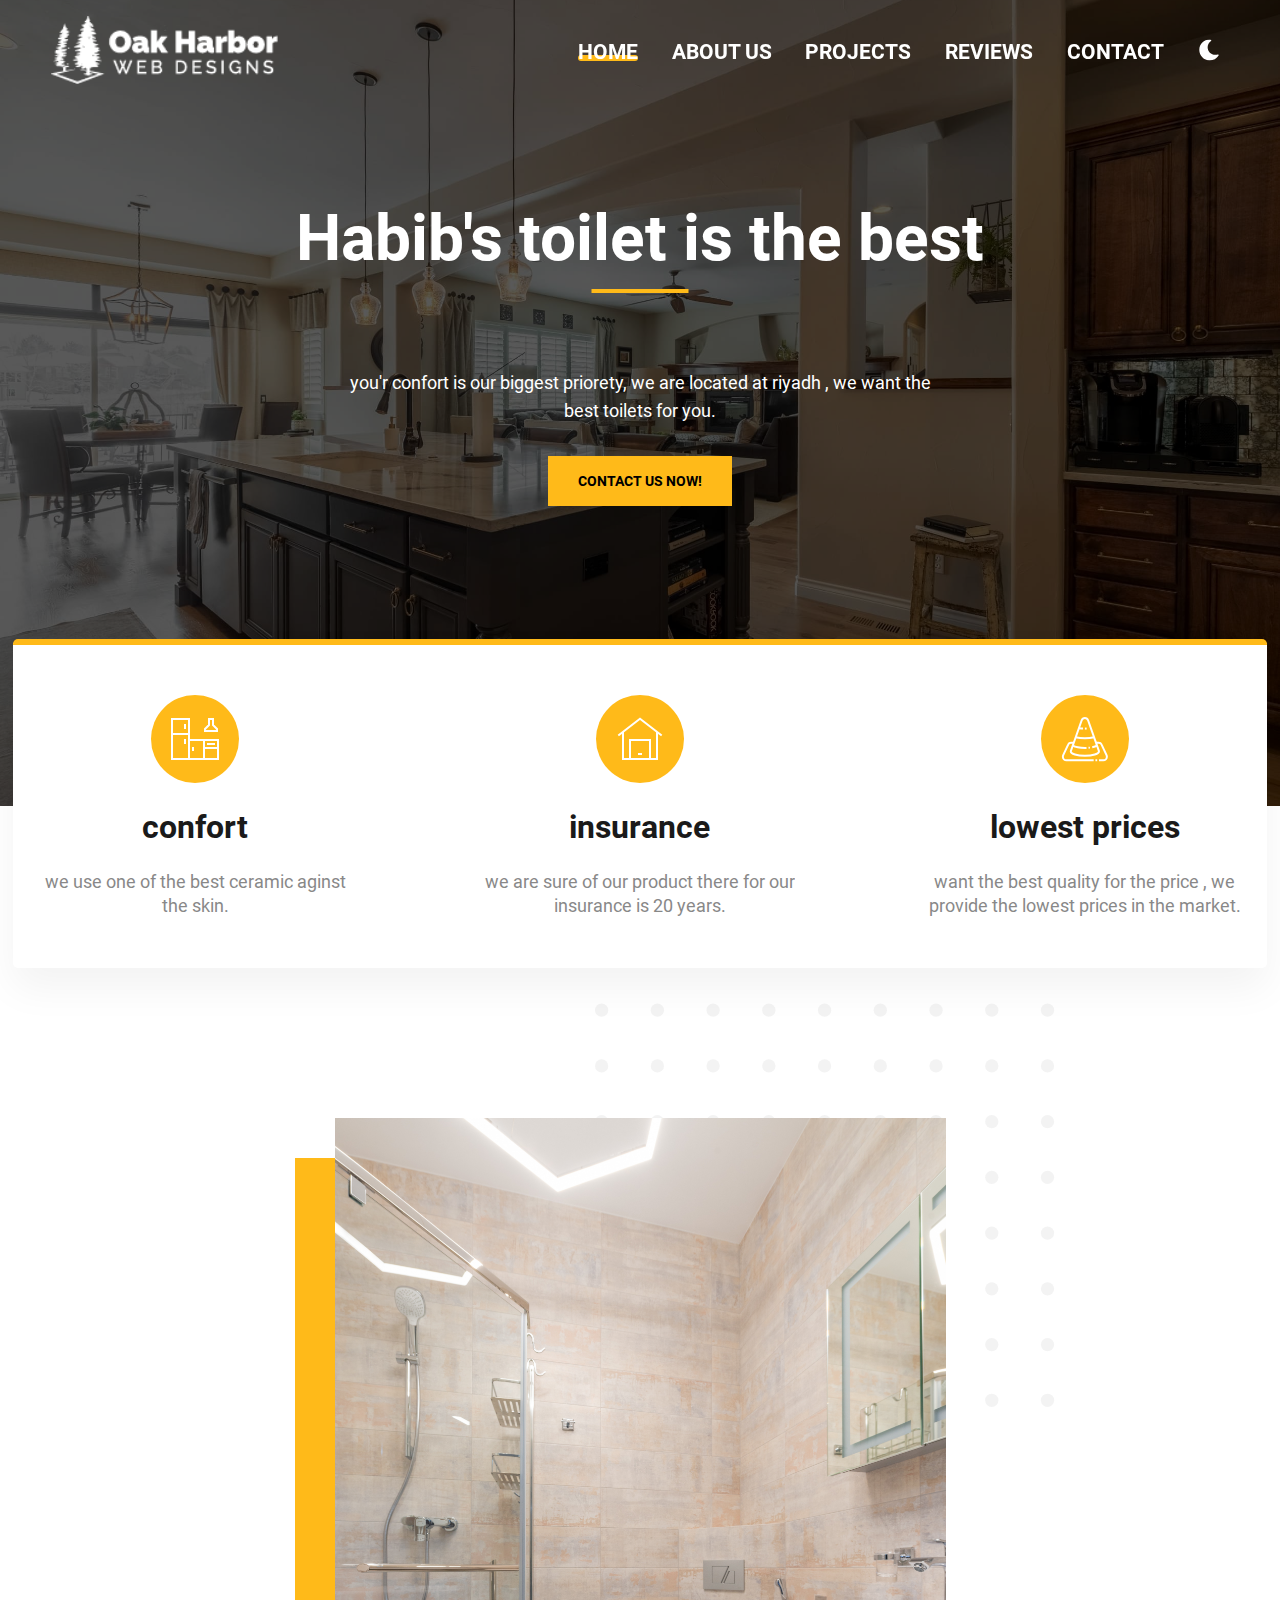
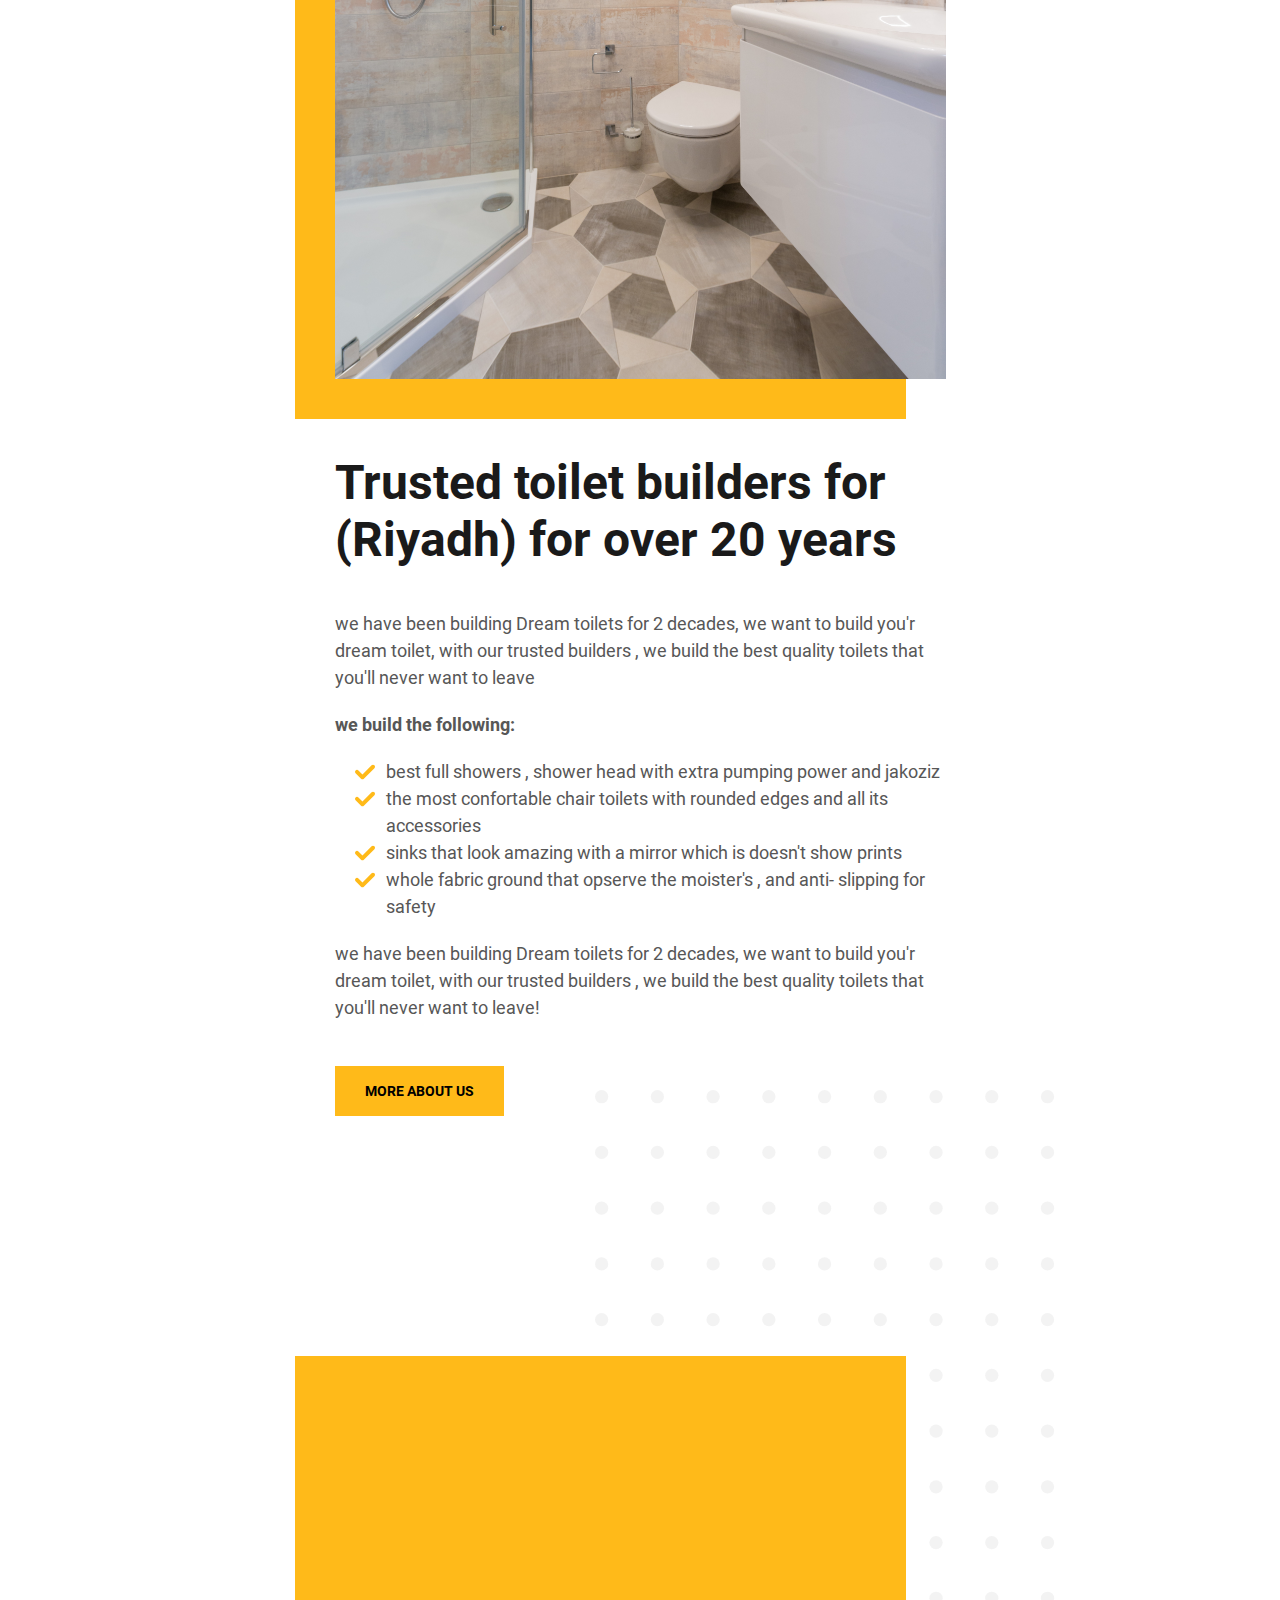
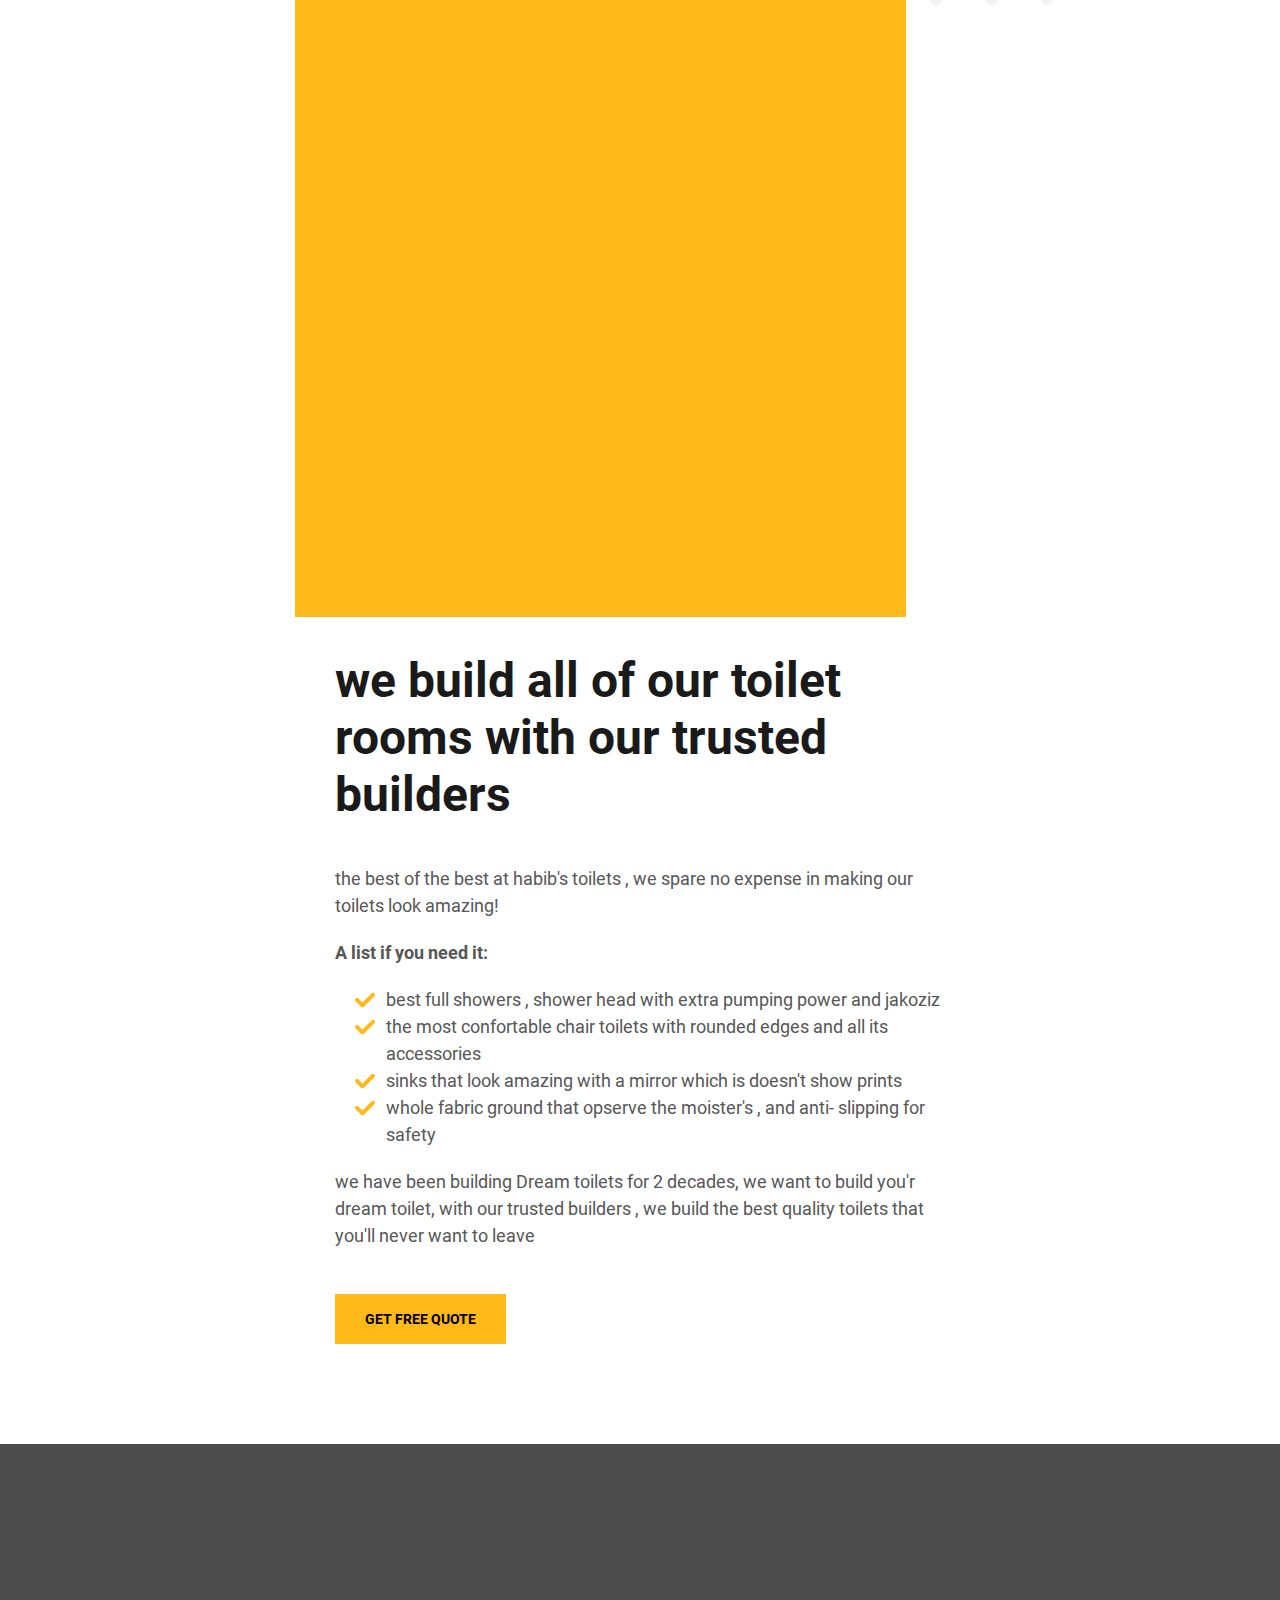
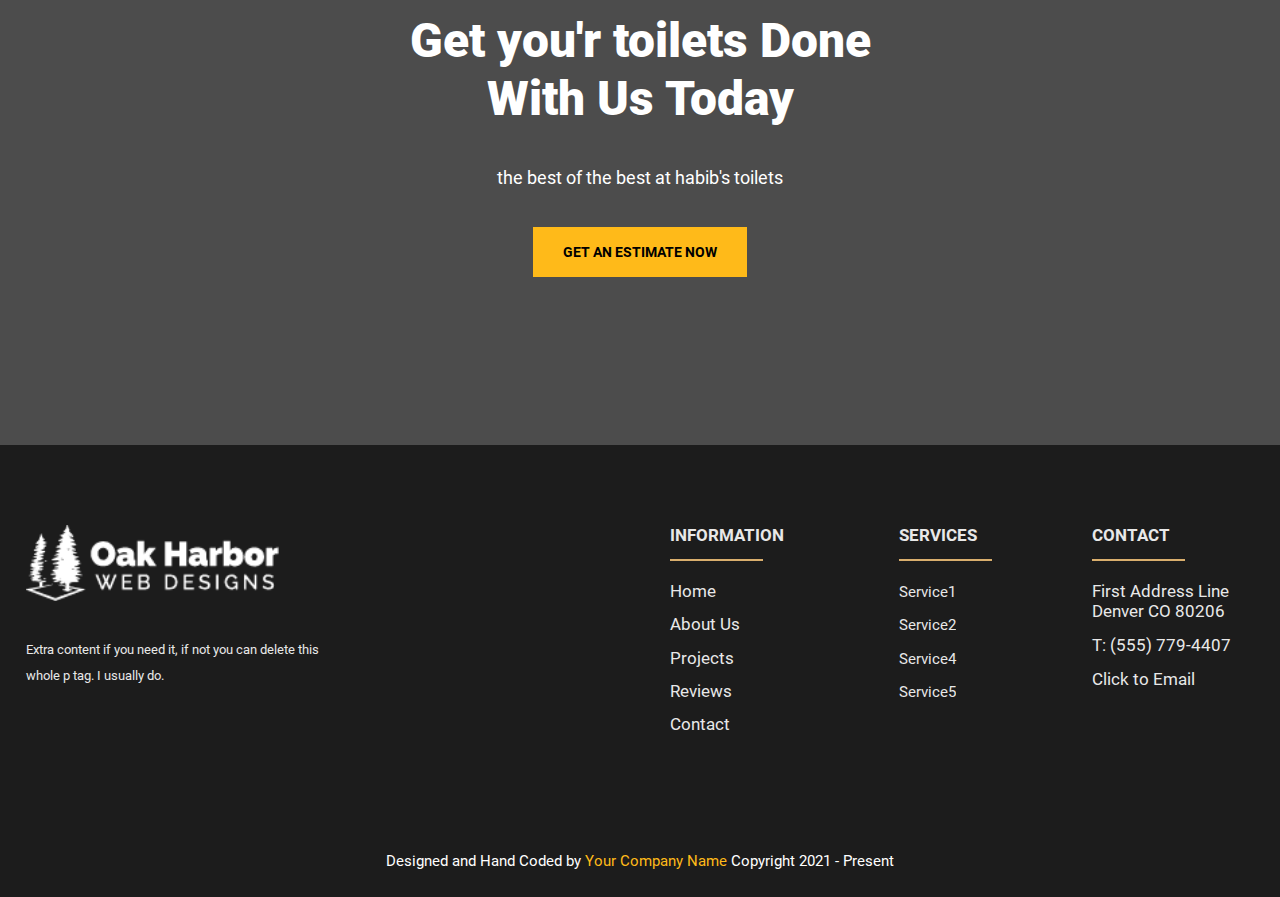
<file: index.html>
<!DOCTYPE html>
<html lang="en">
<head>
    <meta charset="UTF-8">
    <meta http-equiv="X-UA-Compatible" content="IE=edge">
    <meta name="viewport" content="width=device-width, initial-scale=1.0">

    <!--Swap our for actual link-->
    <link rel="canonical" href="https://www.company.com">

    <meta name="description" content="">
    <meta name="keywords" content="">

    <!--Social Media Display-->
    <meta property="og:title" content=""/>
    <meta property="og:description" content=""/>
    <meta property="og:type" content="website" />
    <meta property="og:url" content=""/>
    <meta property="og:image" content="/images/social.jpg"/>
    <meta property="og:image:secure_url" content="/images/social.jpg"/>

    <!--Favicons-->
    <!--Use https://realfavicongenerator.net/ to generate and download your favicons-->
    <link rel="apple-touch-icon" sizes="180x180" href="/apple-touch-icon.png">
    <link rel="icon" type="image/png" sizes="32x32" href="/favicon-32x32.png?v1">
    <link rel="icon" type="image/png" sizes="16x16" href="/favicon-16x16.png">
    <link rel="manifest" href="/site.webmanifest">
    <meta name="msapplication-TileColor" content="#da532c">
    <meta name="theme-color" content="#ffffff">

    <!-- Preload -->
    <link rel="preload" as="image" href="images/landing-m.webp">
    <link rel="preload" as="font" type="font/woff2" href="fonts/roboto-v29-latin-regular.woff2" crossorigin>
    <link rel="preload" as="font" type="font/woff2" href="fonts/roboto-v29-latin-700.woff2" crossorigin>

    <link rel="stylesheet" href="css/critical.css"> <!--  <--- Only above the fold css-->
    <link rel="stylesheet" href="css/root.css">
    <link rel="stylesheet" href="css/dark.css">

    <!--Defer loading the whole page css-->
    <link rel="stylesheet" href="css/local.css" media="print" onload="this.media='all'; this.onload=null;">

    <!--If the user has javascript disbaled, load this stylesheet-->
    <noscript>
        <link rel="stylesheet" href="/css/local.css">
    </noscript>

    <title>Company Name | What They Do | Town and State</title>
</head>
<body>
    

    <!-- ============================================ -->
    <!--                 Navigation                   -->
    <!-- ============================================ -->

    <div id="navigation">
        <div aria-hidden="true" class="background-color-div">
            <!--This div is used to overcome a z-index issue where the open
                #navbar-menu is on top of the #navigation. This bar places itself 
                the #navbar-menu so that menu appears behind the #navigation
            -->
        </div>
        <div class="container">
            <!--Logo - Get SVGs if you can.  I use fiverr to get png's turned into SVGs. Highly recommend it, worth the $20 - get a light and dark version-->
            <a class="logo" aria-label="click to go to home page" href="/index.html">
                <!--Light Colored Logo, remove .dark image tag and the .light class if you don't have a dark and light version -->
                <img class="light" aria-hidden="true" src="images/logo-light.png" decoding="async" alt="logo" width="221" height="66">

                <!--Dark Colored Logo-->
                <img class="dark" aria-hidden="true" src="images/logo-blue.png" decoding="async" loading="lazy" alt="logo" width="221" height="66">
            </a>

            <!--Main Nav-->
            <nav id="navbar-menu">
                <ul>
                    <li><a class="active" href="/index.html">Home</a></li>
                    <li><a href="about.html">About Us</a></li>
                    <li><a href="projects.html">Projects</a></li>
                    <li><a href="reviews.html">Reviews</a></li>
                    <li><a href="contact.html">Contact</a></li>
                </ul>
            </nav>

            <!--Dark Mode toggle-->
            <button id="dark-mode-toggle">
                <!--Moon is an inline SVG so you can edit the color if needed-->
                <svg class="moon" xmlns="http://www.w3.org/2000/svg" viewBox="0 0 480 480" style="enable-background:new 0 0 480 480" xml:space="preserve"><path d="M459.782 347.328c-4.288-5.28-11.488-7.232-17.824-4.96-17.76 6.368-37.024 9.632-57.312 9.632-97.056 0-176-78.976-176-176 0-58.4 28.832-112.768 77.12-145.472 5.472-3.712 8.096-10.4 6.624-16.832S285.638 2.4 279.078 1.44C271.59.352 264.134 0 256.646 0c-132.352 0-240 107.648-240 240s107.648 240 240 240c84 0 160.416-42.688 204.352-114.176 3.552-5.792 3.04-13.184-1.216-18.496z"/></svg>
                <img class="sun" aria-hidden="true" src="images/sun.svg" decoding="async" alt="moon" width="15" height="15">
            </button>

            <!--Mobile Nav toggle-->
            <button class="hamburger-menu">
                <span aria-hidden="true"></span>
            </button>
        </div>
    </div>

    <main id="main">
        <!-- ============================================ -->
        <!--                    LANDING                   -->
        <!-- ============================================ -->
    
        <section id="hero">
            <div class="hero-content">
                <div class="heroText">
                    <h1 id="home-h">Habib's toilet is the best </h1>
                    <p>
                        you'r confort is our biggest priorety, we are located at riyadh , we want the best toilets for you.
                    </p>
                    <a class="button-solid" href="/contact.html" target="_blank" rel="noopener">
                        contact Us now!
                    </a>
                </div>
            </div>
            <picture>
                <source media="(max-width: 600px)" srcset="images/landing-m.webp">
                <source media="(min-width: 601px)" srcset="images/landing.jpg">
                <img aria-hidden="true" decoding="async" src="images/landing.jpg" alt="new home" width="275" height="132">
             </picture>
        </section>

        <!-- ============================================ -->
        <!--                  Services                    -->
        <!-- ============================================ -->

        <section id="services" class="services">
            <!-- Get Icons From flaticon.com -->
            <div class="card">
                <picture>
                    <img aria-hidden="true" decoding="async" src="images/service1.svg" alt="appliance" width="48" height="48">
                </picture>
                <h2>confort</h2>
                <p>
                    we use one of the best ceramic aginst the skin.
                </p>
            </div>
            <div class="card">
                <picture>
                    <img aria-hidden="true" decoding="async" src="images/service2.svg" alt="appliance" width="48" height="48">
                </picture>
                <h2>insurance</h2>
                <p>
                    we are sure of our product there for our insurance is 20 years.
                </p>
            </div>
            <div class="card">
                <picture>
                    <img aria-hidden="true" decoding="async" src="images/service3.svg" alt="appliance" width="48" height="48">
                </picture>
                <h2>lowest prices</h2>
                <p>
                    want the best quality for the price , we provide the lowest prices in the market.
                </p>
            </div>
        </section>

        <!-- ============================================ -->
        <!--                   About                      -->
        <!-- ============================================ -->

        <section id="sidebyside" class="sidebyside">
            <div class="container">
                <div class="content">
                    <h2 class="title">Trusted toilet builders for (Riyadh) for over 20 years</h2>
                     <p>
                         we have been building Dream toilets for 2 decades, we want to build you'r dream toilet, with our trusted builders , we build the best quality toilets that you'll never want to leave
                     </p>
                     <p>
                         <strong>we build the following:</strong>
                      </p>
                     <ul>
                        <li>
                            <img aria-hidden="true" loading="lazy" decoding="async" src="images/check.svg" alt="check mark" width="20" height="20">
                            <span>best full showers , shower head with extra pumping power and jakoziz</span>
                        </li>
                        <li>
                            <img aria-hidden="true" loading="lazy" decoding="async" src="images/check.svg" alt="check mark" width="20" height="20">
                            <span>the most confortable chair toilets with rounded edges and all its accessories</span>
                        </li>
                        <li>
                            <img aria-hidden="true" loading="lazy" decoding="async" src="images/check.svg" alt="check mark" width="20" height="20">
                            <span>sinks that look amazing with a mirror which is doesn't show prints</span>
                        </li>
                        <li>
                            <img aria-hidden="true" loading="lazy" decoding="async" src="images/check.svg" alt="check mark" width="20" height="20">
                            <span>whole fabric ground that opserve the moister's , and anti- slipping for safety</span>
                        </li>
                        
                    </ul>
                     <p>
                        we have been building Dream toilets for 2 decades, we want to build you'r dream toilet, with our trusted builders , we build the best quality toilets that you'll never want to leave!
                     </p>
                     <a class="button-solid" href="about.html">More About Us</a>
                </div>
                <picture class="image-box">
                     <source media="(max-width: 600px)" srcset="images/strange toilets.jpg">
                     <source media="(min-width: 601px)" srcset="images/strange toilets.jpg">
                     <img aria-hidden="true" loading="lazy" decoding="async" src="images/strange toilets.jpg" alt="cabinets" width="400" height="662">
                 </picture>
            </div>
       </section>

        <!-- ============================================ -->
        <!--          Extra Content For Ranking           -->
        <!-- ============================================ -->

        <section id="sidebyside-reverse">
            <div class="container">
                <div class="content">
                    <h2 class="title">we build all of our toilet rooms with our trusted builders</h2>
                     <p>
                         the best of the best at habib's toilets , we spare no expense in making our toilets look amazing!
                     </p>
                     <p>
                         <strong>A list if you need it:</strong>
                      </p>
                     <ul>
                        <li>
                            <img aria-hidden="true" loading="lazy" decoding="async" src="images/check.svg" alt="check mark" width="20" height="20">
                            <span>best full showers , shower head with extra pumping power and jakoziz</span>
                        </li>
                        <li>
                            <img aria-hidden="true" loading="lazy" decoding="async" src="images/check.svg" alt="check mark" width="20" height="20">
                            <span>the most confortable chair toilets with rounded edges and all its accessories</span>
                        </li>
                        <li>
                            <img aria-hidden="true" loading="lazy" decoding="async" src="images/check.svg" alt="check mark" width="20" height="20">
                            <span>sinks that look amazing with a mirror which is doesn't show prints</span>
                        </li>
                        <li>
                            <img aria-hidden="true" loading="lazy" decoding="async" src="images/check.svg" alt="check mark" width="20" height="20">
                            <span>whole fabric ground that opserve the moister's , and anti- slipping for safety</span>
                        </li>
                        
                    </ul>
                     <p>
                        we have been building Dream toilets for 2 decades, we want to build you'r dream toilet, with our trusted builders , we build the best quality toilets that you'll never want to leave
                     </p>
                     <a class="button-solid" href="contact.html">Get Free Quote</a>
                </div>
                <picture class="image-box">
                     <source media="(max-width: 600px)" srcset="images/normal toilet.jpg">
                     <source media="(min-width: 601px)" srcset="images/normal toilet.jpg">
                     <img aria-hidden="true" loading="lazy" decoding="async" src="images/normal toilet.jpg" alt="cabinets" width="400" height="662">
                 </picture>
            </div>
       </section>

        <!-- ============================================ -->
        <!--             Final Call to Action             -->
        <!-- ============================================ -->

        <section id="cta">
            <div class="container">
                <h2 class="title">Get you'r toilets Done <br> With Us Today</h2>
                <p>
                    the best of the best at habib's toilets
                </p>
                <a href="/contact.html" class="button-solid">Get an Estimate Now</a>
            </div>
            <picture>
                <source media="(max-width: 600px)" srcset="images/the-nice-toilet.jpg">
                <source media="(min-width: 601px)" srcset="images/the-nice-toilet.jpg">
                <img aria-hidden="true" loading="lazy" decoding="async" src="images/the-nice-toilet.jpg" alt="kitchen cabinets" width="1920" height="1280">
             </picture>
        </section>
    </main>

    <!-- ============================================ -->
    <!--                     FOOTER                   -->
    <!-- ============================================ -->

    <footer id="footer">
        <div class="container">
            <div class="left-section">
                <a class="logo" href="index.html"><img loading="lazy" decoding="async" src="images/logo-light.png" alt="logo" width="264" height="78"></a>
                <p>
                    Extra content if you need it, if not you can delete this whole p tag. I usually do.
                </p>
            </div>
            <div class="right-section">
                <div class="lists">
                    <ul>
                        <li><h2>Information</h2></li>
                        <li><a href="index.html">Home</a></li>
                        <li><a href="about.html">About Us</a></li>
                        <li><a href="projects.html">Projects</a></li>
                        <li><a href="testimonials.html">Reviews</a></li>
                        <li><a href="contact.html">Contact</a></li>
                    </ul>
                    <ul>
                        <li><h2>Services</h2></li>
                        <li>Service1</li>
                        <li>Service2</li>
                        <li>Service4</li>
                        <li>Service5</li>
                    </ul>
                    <ul>
                        <li><h2>Contact</h2></li>
                        <li><a href="contact.html">First Address Line<br>Denver CO 80206</a></li>
                        <li><a href="tel:555-779-4407">T: (555) 779-4407</a></li>
                        <li><a href="mailto:email@email.com">Click to Email</a></li>
                    </ul>
                </div>
            </div>
        </div>

        <div class="credit">
            <span>Designed and Hand Coded by</span>
            <a href="" target="_blank" rel="noopener">Your Company Name</a>
            <span class="copyright"> Copyright 2021 - Present</span></div>
    </footer>


    <script defer src="nav.js"></script>
    <script defer src="dark.js"></script>
    <!--
        This script adds a class to the body after scrolling 100px
        and we used these body.scroll styles to create some on scroll 
        animations with the navbar
    -->
    <script defer>
        document.addEventListener('scroll', (e) => { 
            const scroll = document.documentElement.scrollTop;
            if(scroll >= 100){
        document.querySelector('body').classList.add('scroll')
            } else {
            document.querySelector('body').classList.remove('scroll')
            }
        });
    </script>

</body>
</html>
</file>
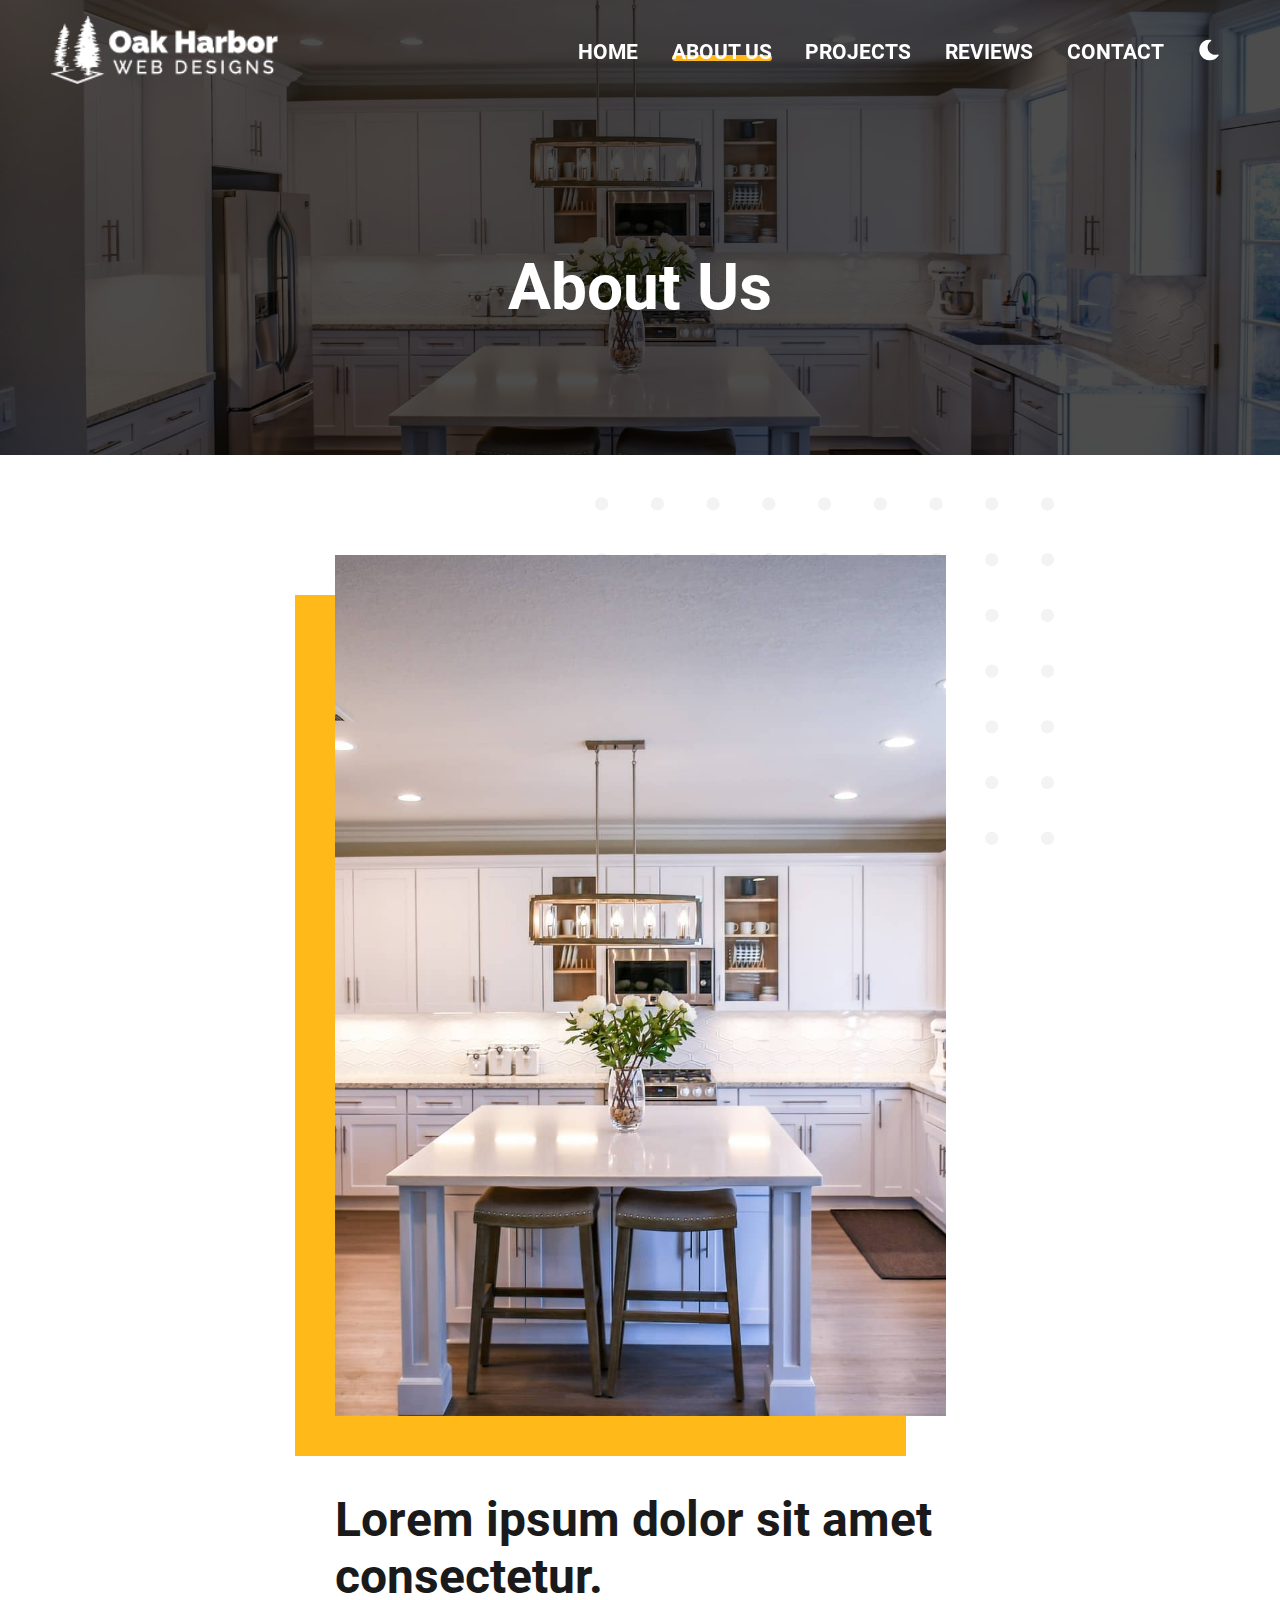
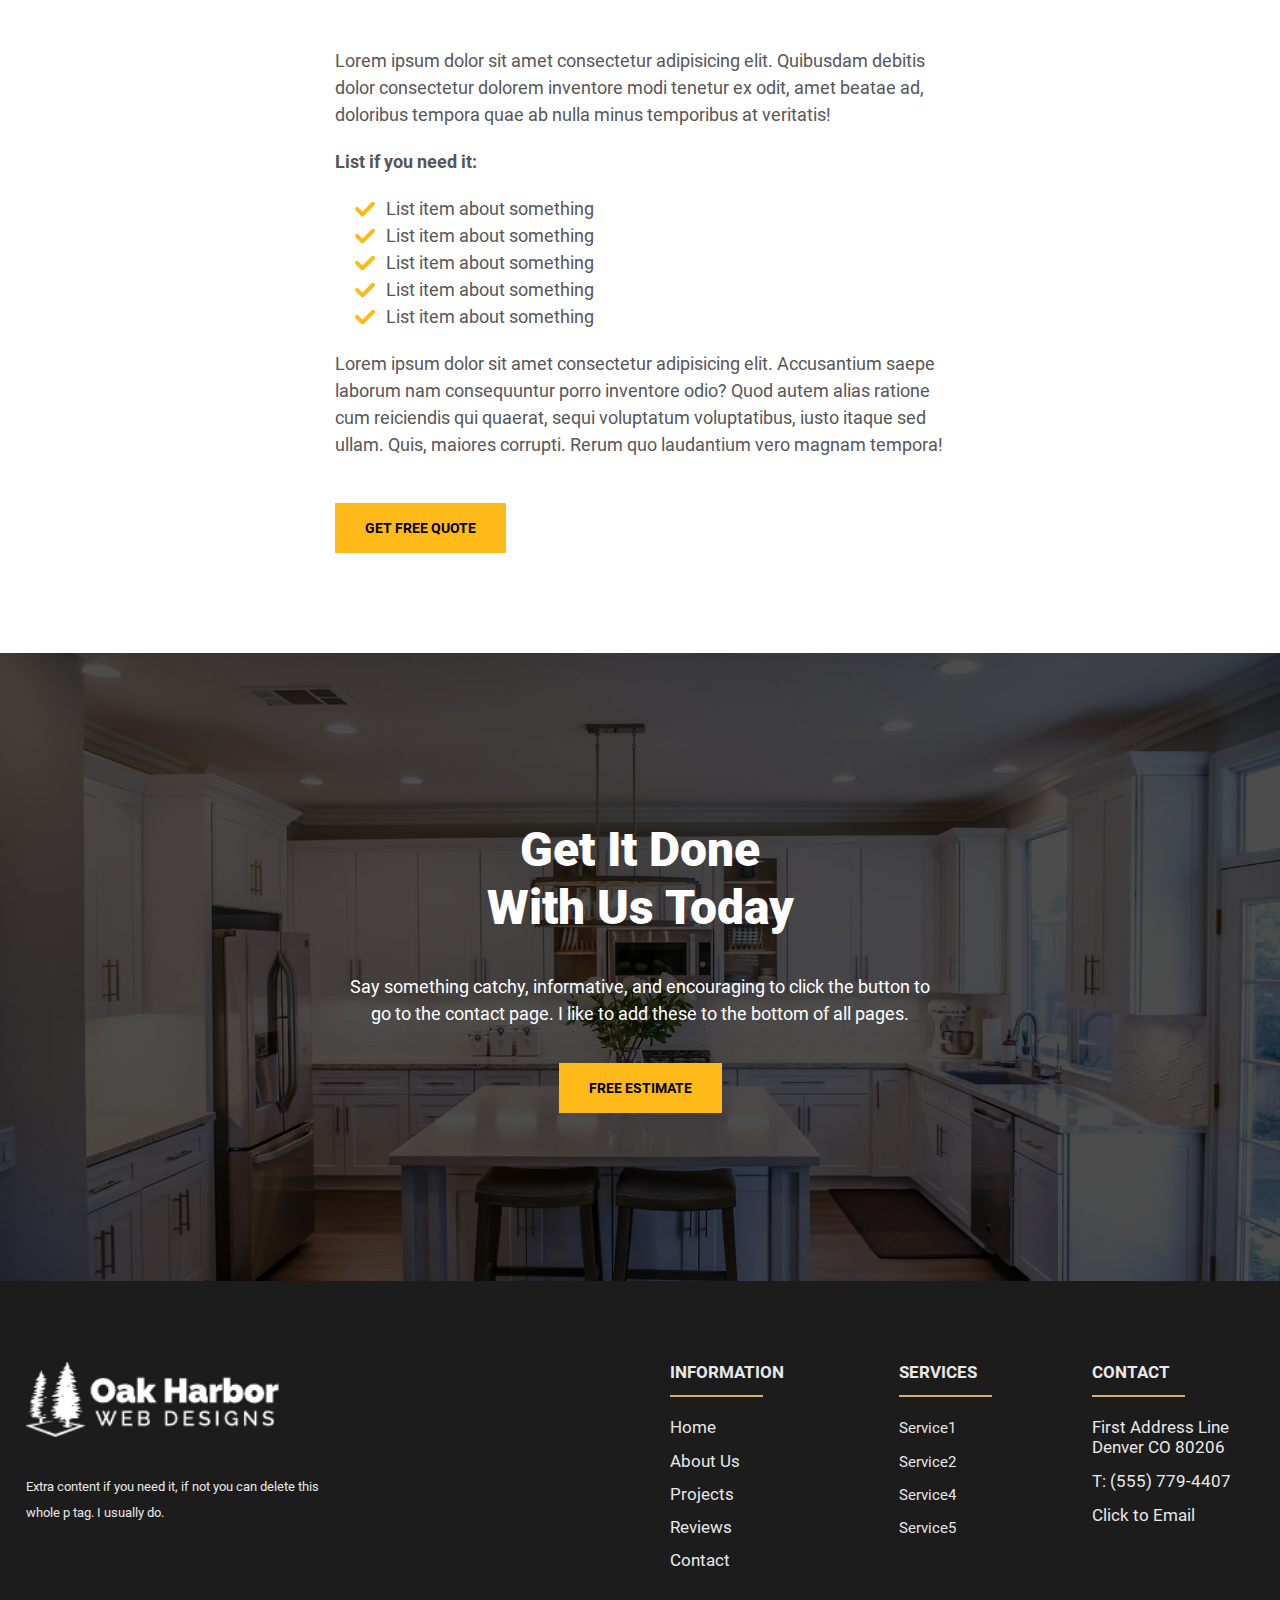
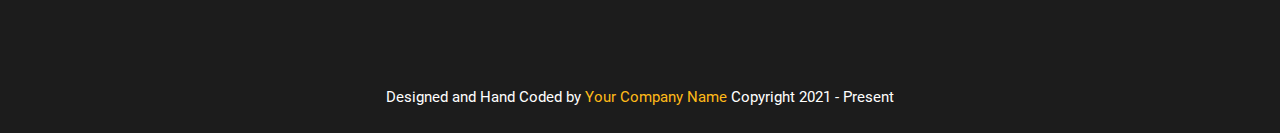
<file: about.html>
<!DOCTYPE html>
<html lang="en">
<head>
    <meta charset="UTF-8">
    <meta http-equiv="X-UA-Compatible" content="IE=edge">
    <meta name="viewport" content="width=device-width, initial-scale=1.0">

    <!--Swap our for actual link-->
    <link rel="canonical" href="https://www.company.com/about">

    <meta name="description" content="">
    <meta name="keywords" content="">

    <!--Social Media Display-->
    <meta property="og:title" content=""/>
    <meta property="og:description" content=""/>
    <meta property="og:type" content="website" />
    <meta property="og:url" content=""/>
    <meta property="og:image" content="/images/social.jpg"/>
    <meta property="og:image:secure_url" content="/images/social.jpg"/>

    <!--Favicons-->
    <link rel="apple-touch-icon" sizes="180x180" href="/apple-touch-icon.png">
    <link rel="icon" type="image/png" sizes="32x32" href="/favicon-32x32.png?v1">
    <link rel="icon" type="image/png" sizes="16x16" href="/favicon-16x16.png">
    <link rel="manifest" href="/site.webmanifest">
    <meta name="msapplication-TileColor" content="#da532c">
    <meta name="theme-color" content="#ffffff">

    <!-- Preload -->
    <link rel="preload" as="image" href="images/cabinets2-m.jpg">
    <link rel="preload" as="font" type="font/woff2" href="fonts/roboto-v29-latin-regular.woff2" crossorigin>
    <link rel="preload" as="font" type="font/woff2" href="fonts/roboto-v29-latin-700.woff2" crossorigin>

    <link rel="stylesheet" href="css/root.css">
    <link rel="stylesheet" href="css/about.css">
    <link rel="stylesheet" href="css/dark.css">

    <!--Put analytics tag here at the bottom to prevent it from render blocking-->

    <title>Company Name | About Us | Town and State</title>
</head>
<body>
    <!--Screen reader skip main nav-->
    <a class="skip" aria-label="skip to main content" href="#main">Click To Skip To Main Content</a>

    <!-- ============================================ -->
    <!--                 Navigation                   -->
    <!-- ============================================ -->

    <div id="navigation">
        <div aria-hidden="true" class="background-color-div">
            <!--This div is used to overcome a z-index issue where the open
                #navbar-menu is on top of the #navigation. This bar places itself 
                the #navbar-menu so that menu appears behind the #navigation
            -->
        </div>
        <div class="container">
            <!--Logo - Get SVGs if you can.  I use fiverr to get png's turned into SVGs. Highly recommend it, worth the $20 - get a light and dark version-->
            <a class="logo" aria-label="click to go to home page" href="/index.html">
                <!--Light Colored Logo, remove .dark image tag and the .light class if you don't have a dark and light version -->
                <img class="light" aria-hidden="true" src="images/logo-light.png" decoding="async" alt="logo" width="221" height="66">

                <!--Dark Colored Logo-->
                <img class="dark" aria-hidden="true" src="images/logo-blue.png" decoding="async" loading="lazy" alt="logo" width="221" height="66">
            </a>

            <!--Main Nav-->
            <nav id="navbar-menu">
                <ul>
                    <li><a href="index.html">Home</a></li>
                    <li><a class="active" href="about.html">About Us</a></li>
                    <li><a href="projects.html">Projects</a></li>
                    <li><a href="reviews.html">Reviews</a></li>
                    <li><a href="contact.html">Contact</a></li>
                </ul>
            </nav>

            <!--Dark Mode toggle-->
            <button id="dark-mode-toggle">
                <!--Moon is an inline SVG so you can edit the color if needed-->
                <svg class="moon" xmlns="http://www.w3.org/2000/svg" viewBox="0 0 480 480" style="enable-background:new 0 0 480 480" xml:space="preserve"><path d="M459.782 347.328c-4.288-5.28-11.488-7.232-17.824-4.96-17.76 6.368-37.024 9.632-57.312 9.632-97.056 0-176-78.976-176-176 0-58.4 28.832-112.768 77.12-145.472 5.472-3.712 8.096-10.4 6.624-16.832S285.638 2.4 279.078 1.44C271.59.352 264.134 0 256.646 0c-132.352 0-240 107.648-240 240s107.648 240 240 240c84 0 160.416-42.688 204.352-114.176 3.552-5.792 3.04-13.184-1.216-18.496z"/></svg>
                <img class="sun" aria-hidden="true" src="images/sun.svg" decoding="async" alt="moon" width="15" height="15">
            </button>

            <!--Mobile Nav toggle-->
            <button class="hamburger-menu">
                <span aria-hidden="true"></span>
            </button>
        </div>
    </div>

    <main id="main">

        <!-- ============================================ -->
        <!--                    LANDING                   -->
        <!-- ============================================ -->
    
        <section id="int-hero">
            <h1 id="home-h">About Us</h1>
            <picture>
                <source media="(max-width: 600px)" srcset="images/cabinets2-m.jpg">
                <source media="(min-width: 601px)" srcset="images/cabinets2.jpg">
                <img aria-hidden="true" decoding="async" src="/images/cabinets2.jpg" alt="cabinets" width="400" height="662">
            </picture>
        </section>

        <!-- ============================================ -->
        <!--                   About                      -->
        <!-- ============================================ -->

        <section id="sidebyside" class="sidebyside">
            <div class="container">
                <div class="content">
                    <h2 class="title">Lorem ipsum dolor sit amet consectetur.</h2>
                     <p>
                         Lorem ipsum dolor sit amet consectetur adipisicing elit. Quibusdam debitis dolor consectetur dolorem inventore modi tenetur ex odit, amet beatae ad, doloribus tempora quae ab nulla minus temporibus at veritatis!
                     </p>
                     <p>
                         <strong>List if you need it:</strong>
                      </p>
                     <ul>
                        <li>
                            <img aria-hidden="true" loading="lazy" decoding="async" src="images/check.svg" alt="check mark" width="20" height="20">
                            <span>List item about something</span>
                        </li>
                        <li>
                            <img aria-hidden="true" loading="lazy" decoding="async" src="images/check.svg" alt="check mark" width="20" height="20">
                            <span>List item about something</span>
                        </li>
                        <li>
                            <img aria-hidden="true" loading="lazy" decoding="async" src="images/check.svg" alt="check mark" width="20" height="20">
                            <span>List item about something</span>
                        </li>
                        <li>
                            <img aria-hidden="true" loading="lazy" decoding="async" src="images/check.svg" alt="check mark" width="20" height="20">
                            <span>List item about something</span>
                        </li>
                        <li>
                            <img aria-hidden="true" loading="lazy" decoding="async" src="images/check.svg" alt="check mark" width="20" height="20">
                            <span>List item about something</span>
                        </li>
                    </ul>
                     <p>
                         Lorem ipsum dolor sit amet consectetur adipisicing elit. Accusantium saepe laborum nam consequuntur porro inventore odio? Quod autem alias ratione cum reiciendis qui quaerat, sequi voluptatum voluptatibus, iusto itaque sed ullam. Quis, maiores corrupti. Rerum quo laudantium vero magnam tempora!
                     </p>
                     <a class="button-solid" href="/conttact.html">Get Free Quote</a>
                </div>
                <picture class="image-box">
                     <source media="(max-width: 600px)" srcset="images/cabinets2-m.jpg">
                     <source media="(min-width: 601px)" srcset="images/cabinets2.jpg">
                     <img aria-hidden="true" loading="lazy" decoding="async" src="images/cabinets2.jpg" alt="cabinets" width="400" height="662">
                 </picture>
            </div>
       </section>

        <!-- ============================================ -->
        <!--             Final Call to Action             -->
        <!-- ============================================ -->

        <section id="cta">
            <div class="container">
                <h2 class="title">Get It Done <br> With Us Today</h2>
                <p>
                    Say something catchy, informative, and encouraging to click the button to go to the contact page.  I like to add these to the bottom of all pages.
                </p>
                <a href="contact.html" class="button-solid">Free Estimate</a>
            </div>
            <picture>
                <source media="(max-width: 600px)" srcset="images/cabinets2-m.webp">
                <source media="(min-width: 601px)" srcset="images/cabinets2.jpg">
                <img aria-hidden="true" loading="lazy" decoding="async" src="images/cabinets2.jpg" alt="kitchen cabinets" width="1920" height="1280">
             </picture>
        </section>

    </main>

    <!-- ============================================ -->
    <!--                   Footer                     -->
    <!-- ============================================ -->

    <footer id="footer">
        <div class="container">
            <div class="left-section">
                <a class="logo" href="index.html"><img loading="lazy" decoding="async" src="images/logo-light.png" alt="logo" width="264" height="78"></a>
                <p>
                    Extra content if you need it, if not you can delete this whole p tag. I usually do.
                </p>
            </div>
            <div class="right-section">
                <div class="lists">
                    <ul>
                        <li><h2>Information</h2></li>
                        <li><a href="index.html">Home</a></li>
                        <li><a href="about.html">About Us</a></li>
                        <li><a href="projects.html">Projects</a></li>
                        <li><a href="testimonials.html">Reviews</a></li>
                        <li><a href="contact.html">Contact</a></li>
                    </ul>
                    <ul>
                        <li><h2>Services</h2></li>
                        <li>Service1</li>
                        <li>Service2</li>
                        <li>Service4</li>
                        <li>Service5</li>
                    </ul>
                    <ul>
                        <li><h2>Contact</h2></li>
                        <li><a href="contact.html">First Address Line<br>Denver CO 80206</a></li>
                        <li><a href="tel:555-779-4407">T: (555) 779-4407</a></li>
                        <li><a href="mailto:email@email.com">Click to Email</a></li>
                    </ul>
                </div>
            </div>
        </div>

        <div class="credit">
            <span>Designed and Hand Coded by</span>
            <a href="" target="_blank" rel="noopener">Your Company Name</a>
            <span class="copyright"> Copyright 2021 - Present</span></div>
    </footer>

    <script defer src="nav.js"></script>
    <script defer src="dark.js"></script>
    <!--
        This script adds a class to the body after scrolling 100px
        and we used these body.scroll styles to create some on scroll 
        animations with the navbar
    -->
    <script defer>
        document.addEventListener('scroll', (e) => { 
            const scroll = document.documentElement.scrollTop;
            if(scroll >= 100){
        document.querySelector('body').classList.add('scroll')
            } else {
            document.querySelector('body').classList.remove('scroll')
            }
        });
    </script>

</body>
</html>
</file>
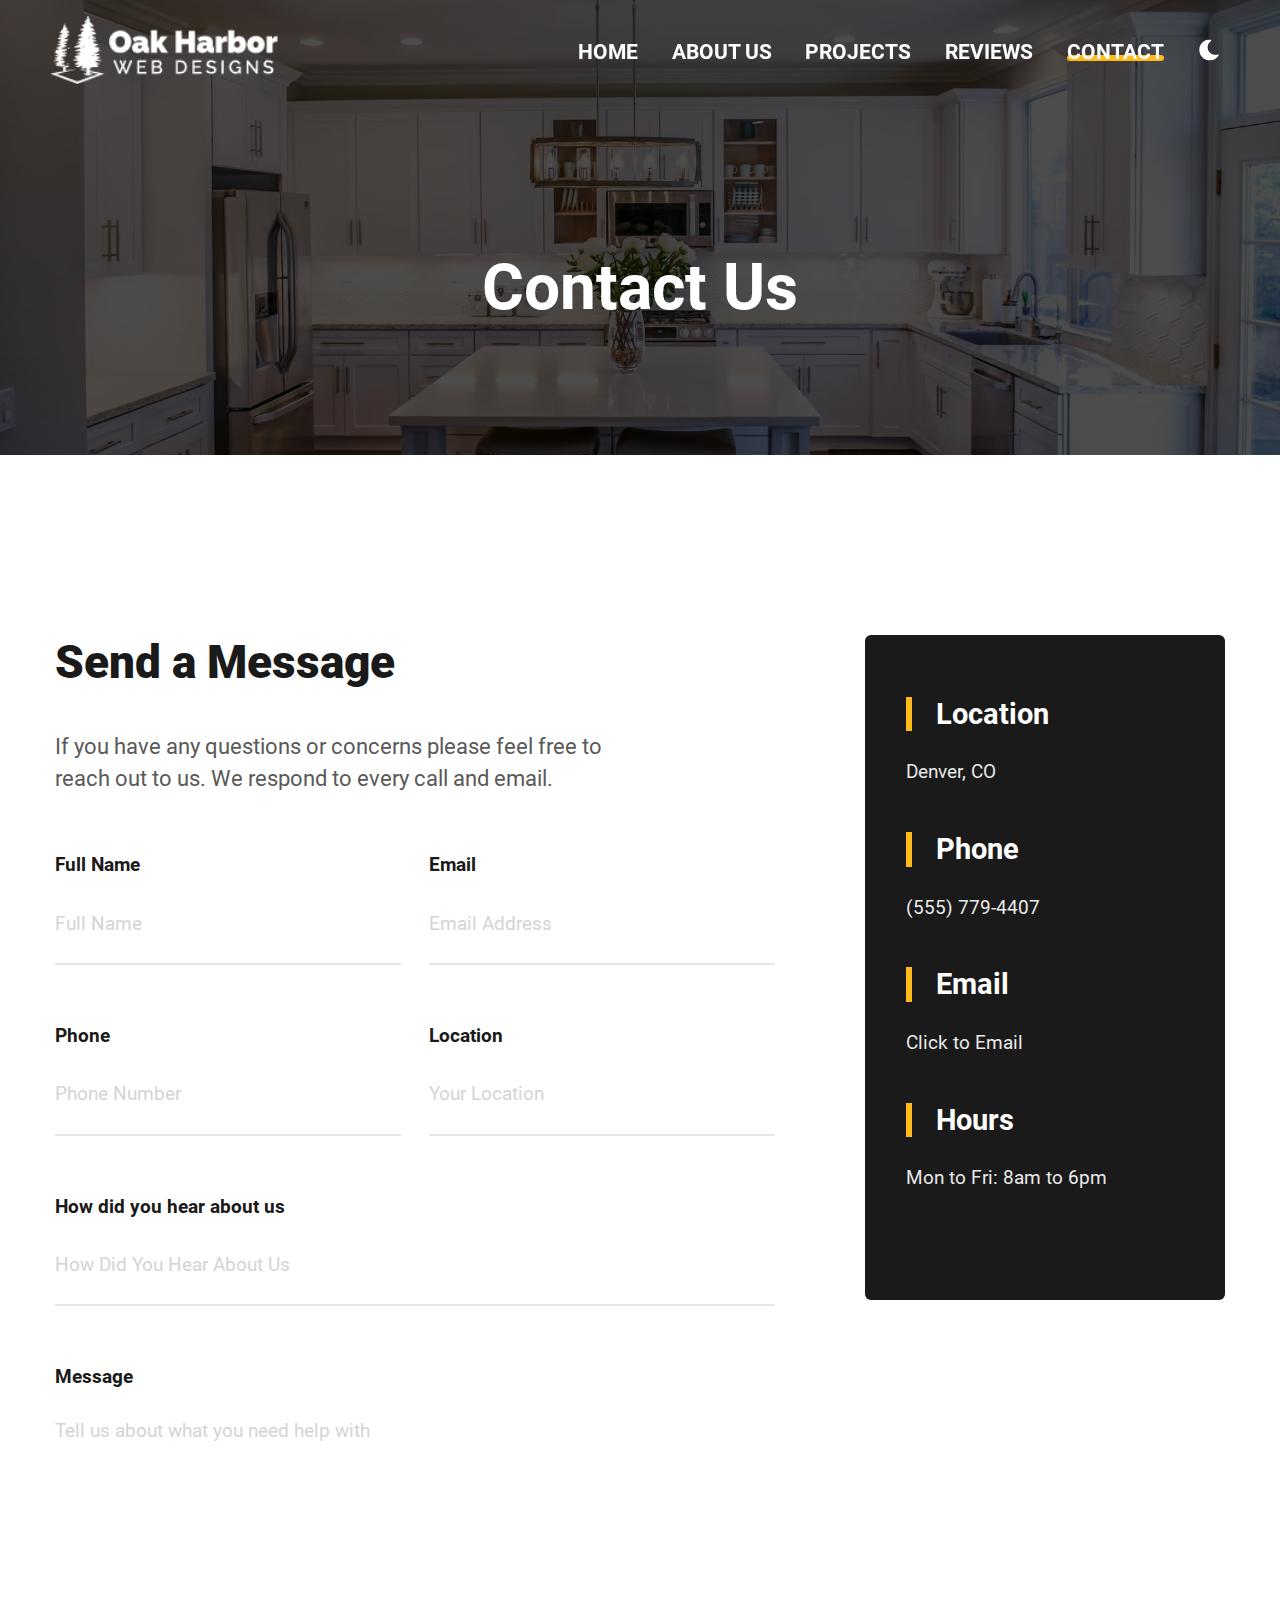
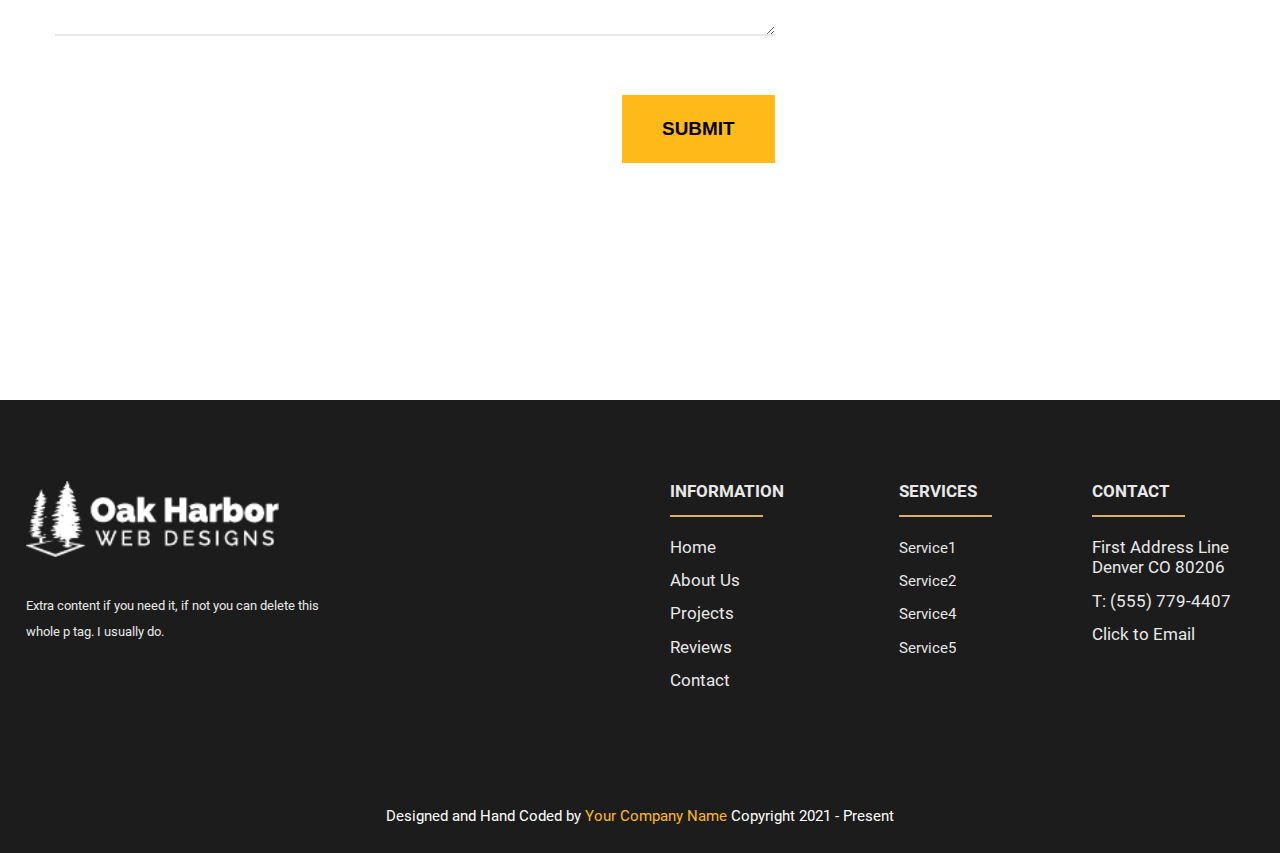
<file: contact.html>
<!DOCTYPE html>
<html lang="en">
<head>
    <meta charset="UTF-8">
    <meta http-equiv="X-UA-Compatible" content="IE=edge">
    <meta name="viewport" content="width=device-width, initial-scale=1.0">

    <!--Swap our for actual link-->
    <link rel="canonical" href="https://www.company.com/contact">

    <meta name="description" content="">
    <meta name="keywords" content="">

    <!--Social Media Display-->
    <meta property="og:title" content=""/>
    <meta property="og:description" content=""/>
    <meta property="og:type" content="website" />
    <meta property="og:url" content=""/>
    <meta property="og:image" content="/images/social.jpg"/>
    <meta property="og:image:secure_url" content="/images/social.jpg"/>

    <!--Favicons-->
    <link rel="apple-touch-icon" sizes="180x180" href="apple-touch-icon.png">
    <link rel="icon" type="image/png" sizes="32x32" href="favicon-32x32.png?v1">
    <link rel="icon" type="image/png" sizes="16x16" href="favicon-16x16.png">
    <link rel="manifest" href="site.webmanifest">
    <meta name="msapplication-TileColor" content="#da532c">
    <meta name="theme-color" content="#ffffff">

    <!-- Preload -->
    <link rel="preload" as="image" href="/images/cabinets2-m.jpg">
    <link rel="preload" as="font" type="font/woff2" href="fonts/roboto-v29-latin-regular.woff2" crossorigin>
    <link rel="preload" as="font" type="font/woff2" href="fonts/roboto-v29-latin-700.woff2" crossorigin>

    <link rel="stylesheet" href="css/root.css">
    <link rel="stylesheet" href="css/contact.css">
    <link rel="stylesheet" href="css/dark.css">

    <!--Put analytics tag here at the bottom to prevent it from render blocking-->

    <title>Company Name | Contact Us | Town and State</title>
</head>
<body>
    <!--Screen reader skip main nav-->
    <a class="skip" aria-label="skip to main content" href="#main">Click To Skip To Main Content</a>

    <!-- ============================================ -->
    <!--                 Navigation                   -->
    <!-- ============================================ -->

    <div id="navigation">
        <div aria-hidden="true" class="background-color-div">
            <!--This div is used to overcome a z-index issue where the open
                #navbar-menu is on top of the #navigation. This bar places itself 
                the #navbar-menu so that menu appears behind the #navigation
            -->
        </div>
        <div class="container">
            <!--Logo - Get SVGs if you can.  I use fiverr to get png's turned into SVGs. Highly recommend it, worth the $20 - get a light and dark version-->
            <a class="logo" aria-label="click to go to home page" href="index.html">
                <!--Light Colored Logo, remove .dark image tag and the .light class if you don't have a dark and light version -->
                <img class="light" aria-hidden="true" src="images/logo-light.png" decoding="async" alt="logo" width="221" height="66">

                <!--Dark Colored Logo-->
                <img class="dark" aria-hidden="true" src="images/logo-blue.png" decoding="async" loading="lazy" alt="logo" width="221" height="66">
            </a>

            <!--Main Nav-->
            <nav id="navbar-menu">
                <ul>
                    <li><a href="index.html">Home</a></li>
                    <li><a href="about.html">About Us</a></li>
                    <li><a href="projects.html">Projects</a></li>
                    <li><a href="reviews.html">Reviews</a></li>
                    <li><a class="active" href="/contact.html">Contact</a></li>
                </ul>
            </nav>

            <!--Dark Mode toggle-->
            <button id="dark-mode-toggle">
                <!--Moon is an inline SVG so you can edit the color if needed-->
                <svg class="moon" xmlns="http://www.w3.org/2000/svg" viewBox="0 0 480 480" style="enable-background:new 0 0 480 480" xml:space="preserve"><path d="M459.782 347.328c-4.288-5.28-11.488-7.232-17.824-4.96-17.76 6.368-37.024 9.632-57.312 9.632-97.056 0-176-78.976-176-176 0-58.4 28.832-112.768 77.12-145.472 5.472-3.712 8.096-10.4 6.624-16.832S285.638 2.4 279.078 1.44C271.59.352 264.134 0 256.646 0c-132.352 0-240 107.648-240 240s107.648 240 240 240c84 0 160.416-42.688 204.352-114.176 3.552-5.792 3.04-13.184-1.216-18.496z"/></svg>
                <img class="sun" aria-hidden="true" src="images/sun.svg" decoding="async" alt="moon" width="15" height="15">
            </button>

            <!--Mobile Nav toggle-->
            <button class="hamburger-menu">
                <span aria-hidden="true"></span>
            </button>
        </div>
    </div>

    <main id="main">

        <!-- ============================================ -->
        <!--                    LANDING                   -->
        <!-- ============================================ -->
    
        <section id="int-hero">
            <h1 id="home-h">Contact Us</h1>
            <picture>
                <source media="(max-width: 600px)" srcset="images/cabinets2-m.jpg">
                <source media="(min-width: 601px)" srcset="images/cabinets2.jpg">
                <img aria-hidden="true" loading="lazy" decoding="async" src="/images/cabinets2.jpg" alt="" width="400" height="662">
            </picture>
        </section>

        <!-- ============================================ -->
        <!--                    FORM                      -->
        <!-- ============================================ -->

        <section id="form">
            <div class="left-section">
                <h2 class="title">Send a Message</h2>
                <p>If you have any questions or concerns please feel free to reach out to us.  We respond to every call and email.</p>
                <form id="contact" name="Contact Form2" method="post" data-netlify="true">
                        <div class="input-group">
                            <label for="name">Full Name</label>
                            <input id="name" aria-label="name" class="input1" name="name" placeholder="Full Name" type="text" tabindex="1" required>
                            <div aria-hidden="true" class="hover-box"></div>
                        </div>

                        <div class="input-group">
                            <label for="email">Email</label>
                            <input id="email" aria-label="email" class="input1 right" name="email" placeholder="Email Address" type="email" tabindex="2" required>
                            <div aria-hidden="true" class="hover-box"></div>
                        </div>

                        <div class="input-group">
                            <label for="phone">Phone</label>
                            <input id="phone" aria-label="phone number" class="input1" name="phone" placeholder="Phone Number" type="tel" tabindex="3" required>
                            <div aria-hidden="true" class="hover-box"></div>
                        </div>
                        <div class="input-group">
                            <label for="location">Location</label>
                            <input id="location" aria-label="location" class="input1 right" name="location" placeholder="Your Location" type="text" tabindex="4" required>
                            <div aria-hidden="true" class="hover-box"></div>
                        </div>
                        <div class="input-group">
                            <label for="how">How did you hear about us</label>
                            <input id="how" aria-label="how did you hear about us" name="hear" placeholder="How Did You Hear About Us" type="text" tabindex="5" required>
                            <div aria-hidden="true" class="hover-box"></div>
                        </div>
                        <div class="input-group textarea">
                            <label for="message">Message</label>
                            <textarea id="message" aria-label="write your message" name="message" placeholder="Tell us about what you need help with" tabindex="6" required></textarea>
                            <div aria-hidden="true" class="hover-box"></div>
                        </div>
                    <p class="form-submit">
                        <button name="submit" type="submit" id="contact-submit" class="button-solid" data-submit="...Sending">Submit</button>
                    </p>
                </form>
            </div>
            <div class="contact-right">
                <div class="info-group">
                    <span class="heading">Location</span>
                    <span class="info">Denver, CO</span>
                </div>
                <div class="info-group">
                    <span class="heading">Phone</span>
                    <a class="info" href="tel:555-779-4407">(555) 779-4407</a>
                </div>
                <div class="info-group">
                    <span class="heading">Email</span>
                    <a class="info" href="mailto:email@email.com">Click to Email</a>
                </div>
                <div class="info-group">
                    <span class="heading">Hours</span>
                    <span class="info last">Mon to Fri: 8am to 6pm</span>
                </div>
            </div>
        </section>

    </main>

    <!-- ============================================ -->
    <!--                   Footer                     -->
    <!-- ============================================ -->

    <footer id="footer">
        <div class="container">
            <div class="left-section">
                <a class="logo" href="index.html"><img loading="lazy" decoding="async" src="images/logo-light.png" alt="logo" width="264" height="78"></a>
                <p>
                    Extra content if you need it, if not you can delete this whole p tag. I usually do.
                </p>
            </div>
            <div class="right-section">
                <div class="lists">
                    <ul>
                        <li><h2>Information</h2></li>
                        <li><a href="index.html">Home</a></li>
                        <li><a href="about.html">About Us</a></li>
                        <li><a href="projects.html">Projects</a></li>
                        <li><a href="testimonials.html">Reviews</a></li>
                        <li><a href="contact.html">Contact</a></li>
                    </ul>
                    <ul>
                        <li><h2>Services</h2></li>
                        <li>Service1</li>
                        <li>Service2</li>
                        <li>Service4</li>
                        <li>Service5</li>
                    </ul>
                    <ul>
                        <li><h2>Contact</h2></li>
                        <li><a href="contact.html">First Address Line<br>Denver CO 80206</a></li>
                        <li><a href="tel:555-779-4407">T: (555) 779-4407</a></li>
                        <li><a href="mailto:email@email.com">Click to Email</a></li>
                    </ul>
                </div>
            </div>
        </div>

        <div class="credit">
            <span>Designed and Hand Coded by</span>
            <a href="" target="_blank" rel="noopener">Your Company Name</a>
            <span class="copyright"> Copyright 2021 - Present</span></div>
    </footer>

    <script defer src="nav.js"></script>
    <script defer src="dark.js"></script>
    <!--
        This script adds a class to the body after scrolling 100px
        and we used these body.scroll styles to create some on scroll 
        animations with the navbar
    -->
    <script defer>
        document.addEventListener('scroll', (e) => { 
            const scroll = document.documentElement.scrollTop;
            if(scroll >= 100){
        document.querySelector('body').classList.add('scroll')
            } else {
            document.querySelector('body').classList.remove('scroll')
            }
        });
    </script>

</body>
</html>
</file>
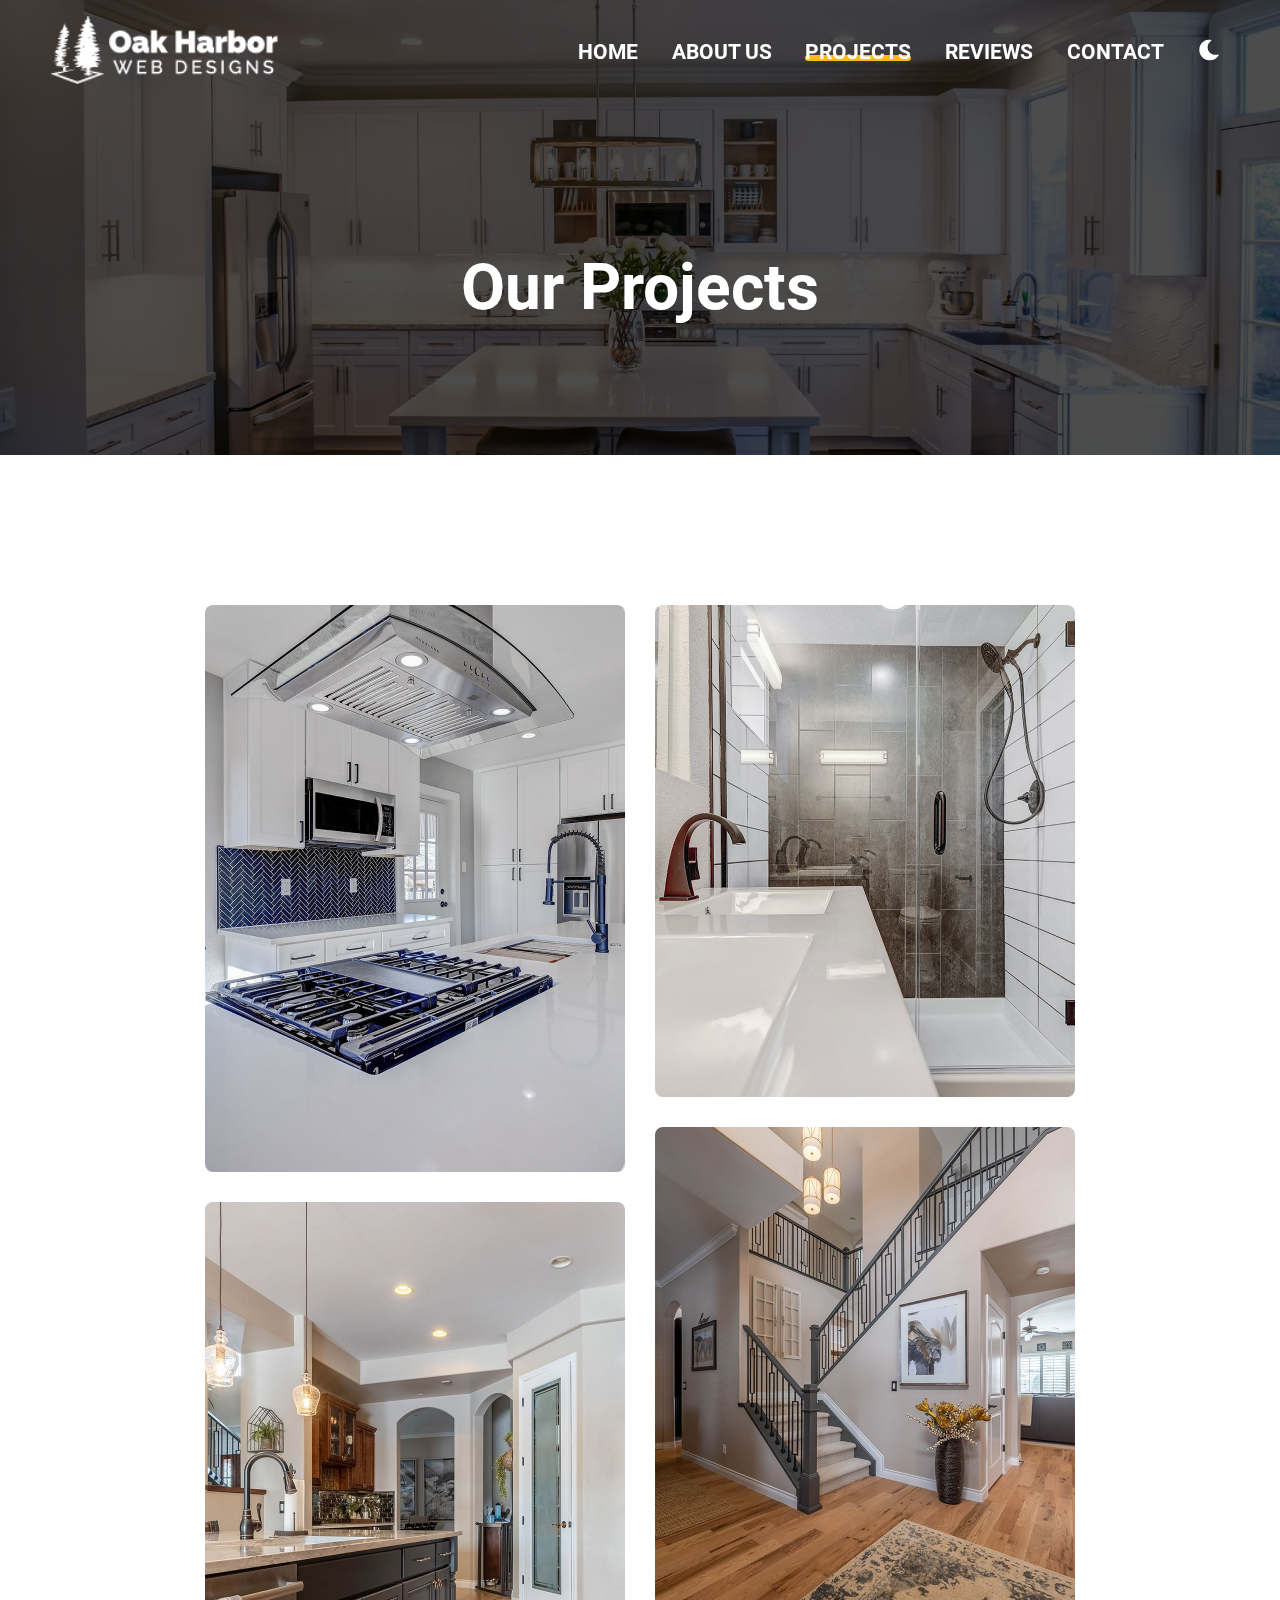
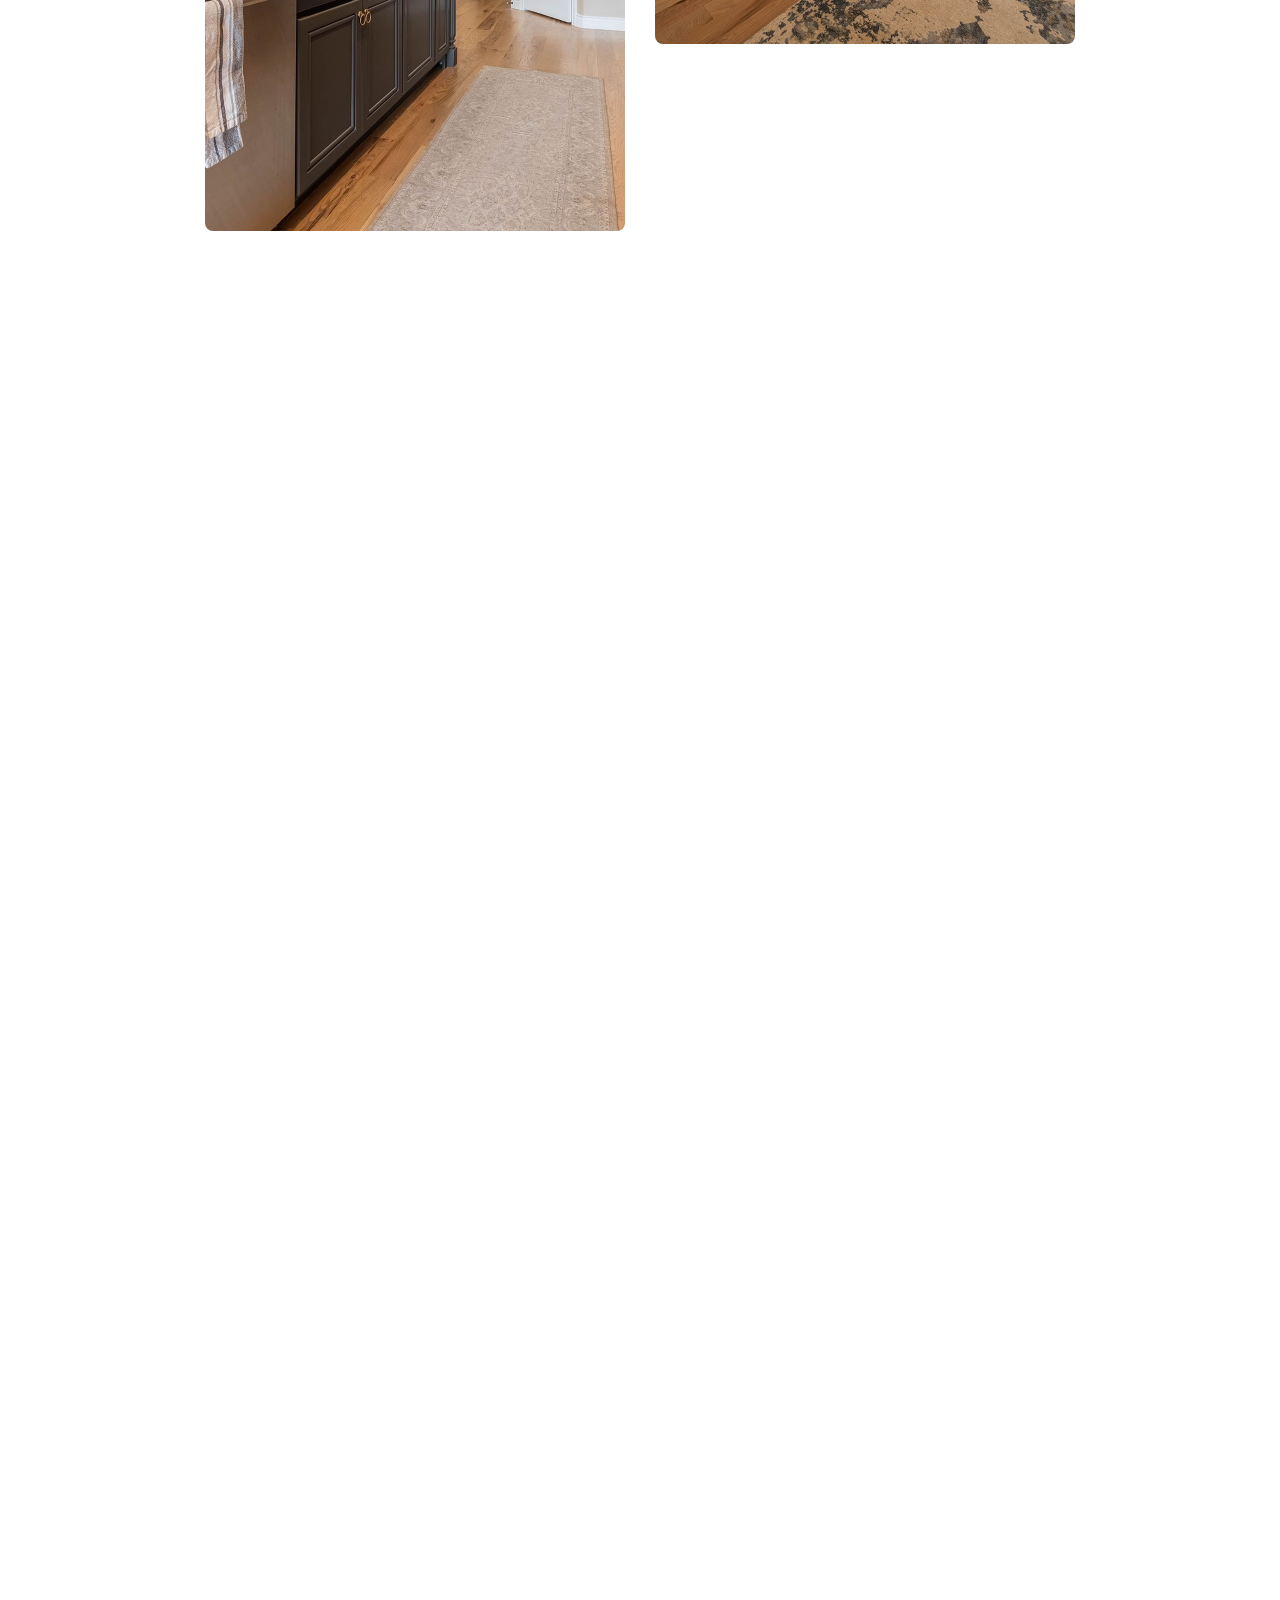
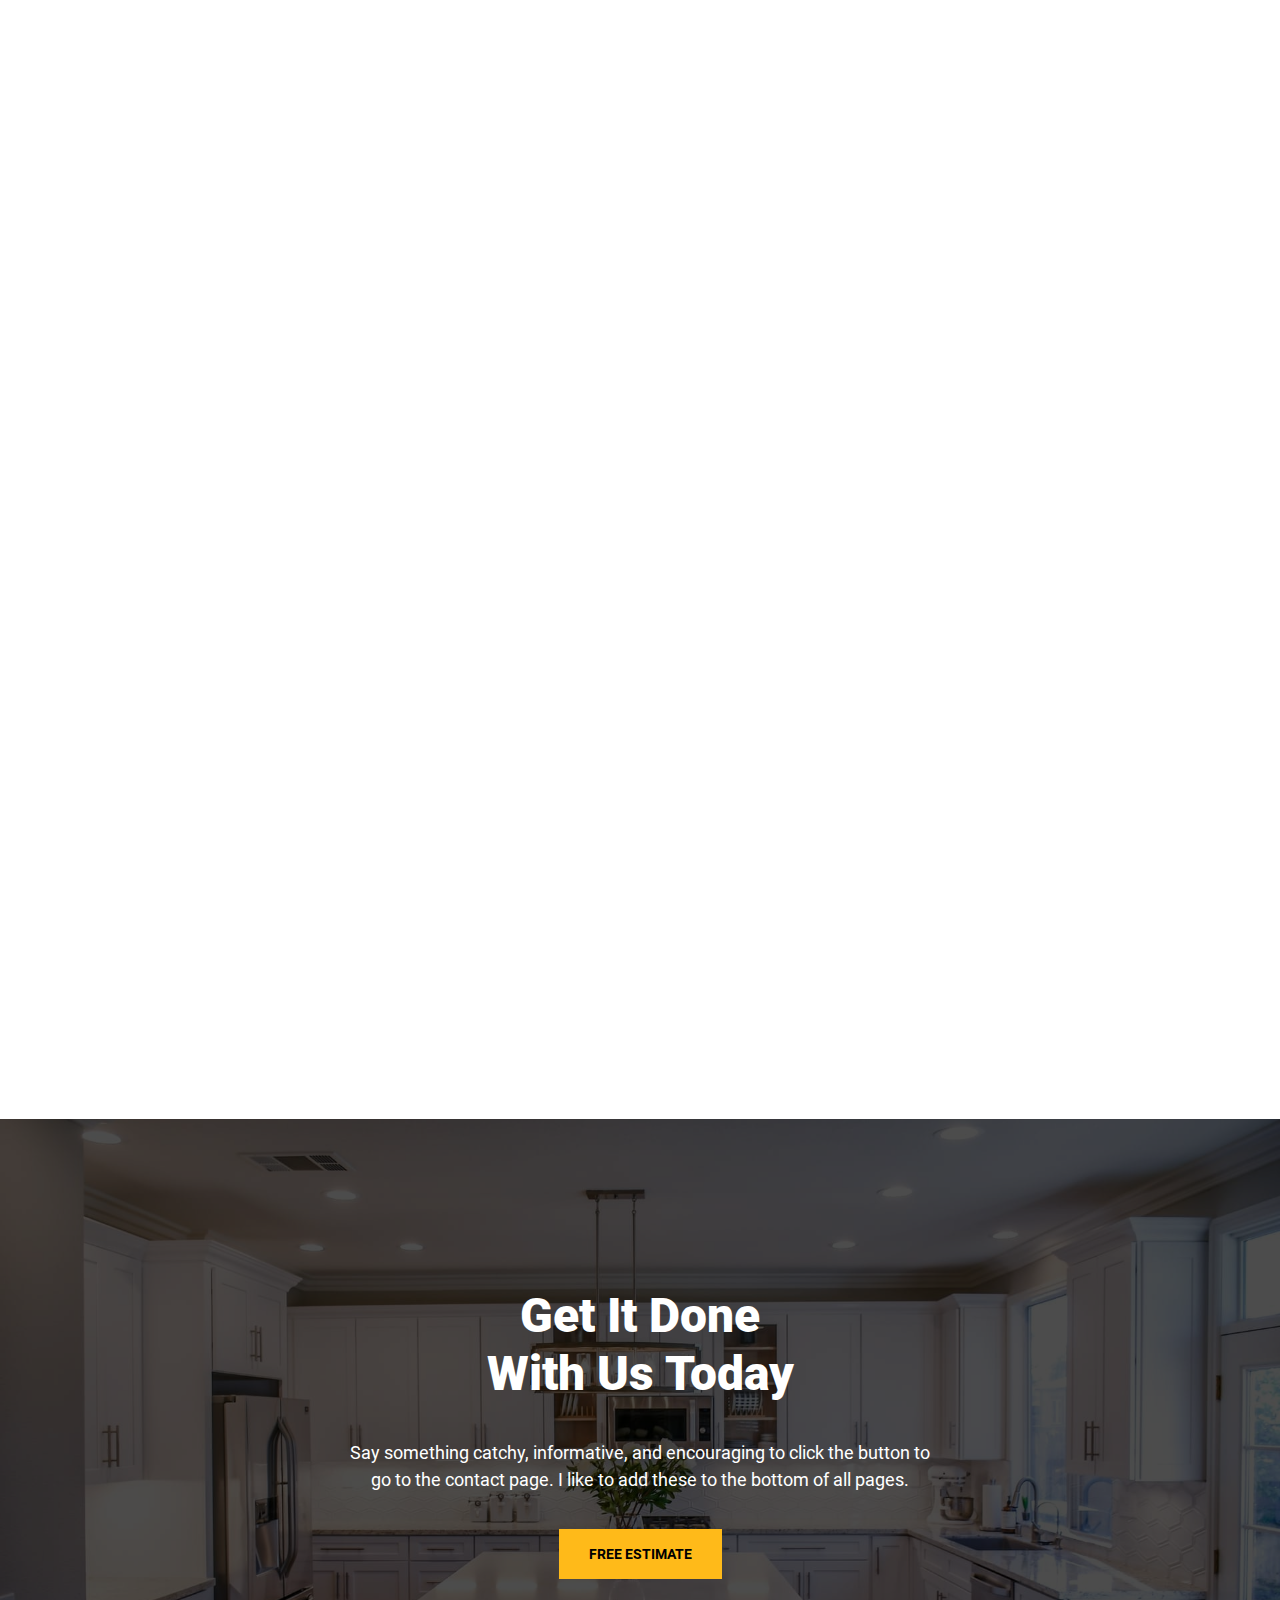
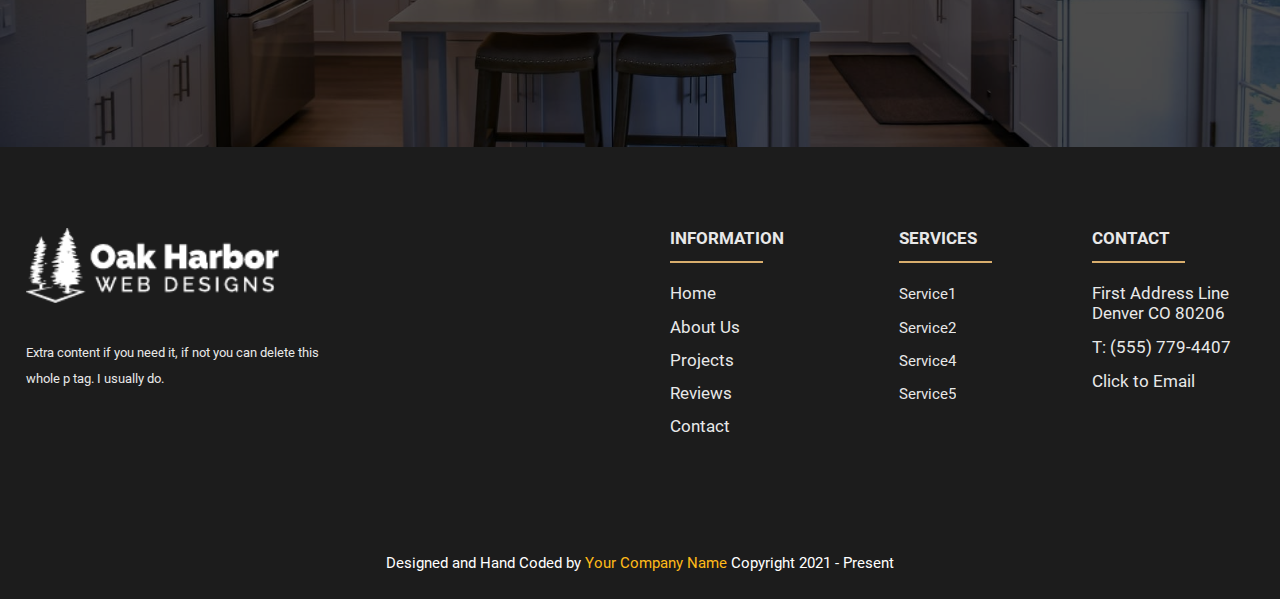
<file: projects.html>
<!DOCTYPE html>
<html lang="en">
<head>
    <meta charset="UTF-8">
    <meta http-equiv="X-UA-Compatible" content="IE=edge">
    <meta name="viewport" content="width=device-width, initial-scale=1.0">

    <!--Swap our for actual link-->
    <link rel="canonical" href="https://www.company.com/projects">

    <meta name="description" content="">
    <meta name="keywords" content="">

    <!--Social Media Display-->
    <meta property="og:title" content=""/>
    <meta property="og:description" content=""/>
    <meta property="og:type" content="website" />
    <meta property="og:url" content=""/>
    <meta property="og:image" content="/images/social.jpg"/>
    <meta property="og:image:secure_url" content="/images/social.jpg"/>

    <!--Favicons-->
    <link rel="apple-touch-icon" sizes="180x180" href="apple-touch-icon.png">
    <link rel="icon" type="image/png" sizes="32x32" href="favicon-32x32.png?v1">
    <link rel="icon" type="image/png" sizes="16x16" href="favicon-16x16.png">
    <link rel="manifest" href="site.webmanifest">
    <meta name="msapplication-TileColor" content="#da532c">
    <meta name="theme-color" content="#ffffff">

    <!-- Preload -->
    <link rel="preload" as="image" href="images/cabinets2-m.jpg">
    <link rel="preload" as="font" type="font/woff2" href="fonts/roboto-v29-latin-regular.woff2" crossorigin>
    <link rel="preload" as="font" type="font/woff2" href="fonts/roboto-v29-latin-700.woff2" crossorigin>

    <link rel="stylesheet" href="css/root.css">
    <link rel="stylesheet" href="css/projects.css">
    <link rel="stylesheet" href="css/dark.css">

    <!--Put analytics tag here at the bottom to prevent it from render blocking-->

    <title>Company Name | Projects | Town and State</title>
</head>
<body>
    <!--Screen reader skip main nav-->
    <a class="skip" aria-label="skip to main content" href="#main">Click To Skip To Main Content</a>

    <!-- ============================================ -->
    <!--                 Navigation                   -->
    <!-- ============================================ -->

    <div id="navigation">
        <div aria-hidden="true" class="background-color-div">
            <!--This div is used to overcome a z-index issue where the open
                #navbar-menu is on top of the #navigation. This bar places itself 
                the #navbar-menu so that menu appears behind the #navigation
            -->
        </div>
        <div class="container">
            <!--Logo - Get SVGs if you can.  I use fiverr to get png's turned into SVGs. Highly recommend it, worth the $20 - get a light and dark version-->
            <a class="logo" aria-label="click to go to home page" href="index.html">
                <!--Light Colored Logo, remove .dark image tag and the .light class if you don't have a dark and light version -->
                <img class="light" aria-hidden="true" src="images/logo-light.png" decoding="async" alt="logo" width="221" height="66">

                <!--Dark Colored Logo-->
                <img class="dark" aria-hidden="true" src="images/logo-blue.png" decoding="async" loading="lazy" alt="logo" width="221" height="66">
            </a>

            <!--Main Nav-->
            <nav id="navbar-menu">
                <ul>
                    <li><a href="index.html">Home</a></li>
                    <li><a href="about.html">About Us</a></li>
                    <li><a class="active" href="projects.html">Projects</a></li>
                    <li><a href="reviews.html">Reviews</a></li>
                    <li><a href="contact.html">Contact</a></li>
                </ul>
            </nav>

            <!--Dark Mode toggle-->
            <button id="dark-mode-toggle">
                <!--Moon is an inline SVG so you can edit the color if needed-->
                <svg class="moon" xmlns="http://www.w3.org/2000/svg" viewBox="0 0 480 480" style="enable-background:new 0 0 480 480" xml:space="preserve"><path d="M459.782 347.328c-4.288-5.28-11.488-7.232-17.824-4.96-17.76 6.368-37.024 9.632-57.312 9.632-97.056 0-176-78.976-176-176 0-58.4 28.832-112.768 77.12-145.472 5.472-3.712 8.096-10.4 6.624-16.832S285.638 2.4 279.078 1.44C271.59.352 264.134 0 256.646 0c-132.352 0-240 107.648-240 240s107.648 240 240 240c84 0 160.416-42.688 204.352-114.176 3.552-5.792 3.04-13.184-1.216-18.496z"/></svg>
                <img class="sun" aria-hidden="true" src="images/sun.svg" decoding="async" alt="moon" width="15" height="15">
            </button>

            <!--Mobile Nav toggle-->
            <button class="hamburger-menu">
                <span aria-hidden="true"></span>
            </button>
        </div>
    </div>

    <main id="main">

        <!-- ============================================ -->
        <!--                    LANDING                   -->
        <!-- ============================================ -->
    
        <section id="int-hero">
            <h1 id="home-h">Our Projects</h1>
            <picture>
                <source media="(max-width: 600px)" srcset="images/cabinets2-m.jpg">
                <source media="(min-width: 601px)" srcset="images/cabinets2.jpg">
                <img aria-hidden="true" loading="lazy" decoding="async" src="/images/cabinets2.jpg" alt="" width="400" height="662">
            </picture>
        </section>

        <!-- ============================================ -->
        <!--                  Portfolio                   -->
        <!-- ============================================ -->

        <section id="portfolio">
            <div class="container">
                <div class="row">
                    <picture>
                        <source media="(max-width: 600px)" srcset="images/portfolio/port1-m.jpg">
                        <source media="(min-width: 601px)" srcset="images/portfolio/port1.jpg">
                        <img loading="lazy" decoding="async" src="images/portfolio/port1.jpg" alt="new hallway" width="420" height="567">
                     </picture>
                     <picture>
                        <source media="(max-width: 600px)" srcset="images/portfolio/port4-m.jpg">
                        <source media="(min-width: 601px)" srcset="images/portfolio/port4.jpg">
                        <img loading="lazy" decoding="async" src="images/portfolio/port4.jpg" alt="new home construction" width="420" height="630">
                     </picture>
                     <picture>
                        <source media="(max-width: 600px)" srcset="images/portfolio/port7-m.jpg">
                        <source media="(min-width: 601px)" srcset="images/portfolio/port7.jpg">
                        <img loading="lazy" decoding="async" src="images/portfolio/port7.jpg" alt="building a new wall" width="420" height="512">
                     </picture>
                </div>
                <div class="row">
                    <picture>
                        <source media="(max-width: 600px)" srcset="images/portfolio/port2-m.jpg">
                        <source media="(min-width: 601px)" srcset="images/portfolio/port2.jpg">
                        <img loading="lazy" decoding="async" src="images/portfolio/port2.jpg" alt="new kitchen" width="420" height="492">
                     </picture>
                     <picture>
                        <source media="(max-width: 600px)" srcset="images/portfolio/port5-m.jpg">
                        <source media="(min-width: 601px)" srcset="images/portfolio/port5.jpg">
                        <img loading="lazy" decoding="async" src="images/portfolio/port5.jpg" alt="apartment addition" width="420" height="517">
                     </picture>
                     <picture>
                        <source media="(max-width: 600px)" srcset="images/portfolio/port8-m.jpg">
                        <source media="(min-width: 601px)" srcset="images/portfolio/port8.jpg">
                        <img loading="lazy" decoding="async" src="images/portfolio/port8.jpg" alt="kew kitchen cabinets" width="420" height="629">
                     </picture>
                </div>
                <div class="row">
                    <picture>
                        <source media="(max-width: 600px)" srcset="images/portfolio/port3-m.jpg">
                        <source media="(min-width: 601px)" srcset="images/portfolio/port3.jpg">
                        <img loading="lazy" decoding="async" src="images/portfolio/port3.jpg" alt="new black window structure" width="420" height="625">
                     </picture>
                     
                     <picture>
                        <source media="(max-width: 600px)" srcset="images/portfolio/port6-m.jpg">
                        <source media="(min-width: 601px)" srcset="images/portfolio/port6.jpg">
                        <img loading="lazy" decoding="async" src="images/portfolio/port6.jpg" alt="kitchen rebovation" width="420" height="452">
                     </picture>
                     
                     
                     <picture>
                        <source media="(max-width: 600px)" srcset="images/portfolio/port9-m.jpg">
                        <source media="(min-width: 601px)" srcset="images/portfolio/port9.jpg">
                        <img loading="lazy" decoding="async" src="images/portfolio/port9.jpg" alt="bathroom renovation" width="420" height="629">
                     </picture>
                </div>
            </div>
        </section>

        <!-- ============================================ -->
        <!--             Final Call to Action             -->
        <!-- ============================================ -->

        <section id="cta">
            <div class="container">
                <h2 class="title">Get It Done <br> With Us Today</h2>
                <p>
                    Say something catchy, informative, and encouraging to click the button to go to the contact page.  I like to add these to the bottom of all pages.
                </p>
                <a href="contact.html" class="button-solid">Free Estimate</a>
            </div>
            <picture>
                <source media="(max-width: 600px)" srcset="/images/cabinets2-m.webp">
                <source media="(min-width: 601px)" srcset="/images/cabinets2.jpg">
                <img aria-hidden="true" loading="lazy" decoding="async" src="images/cabinets2.jpg" alt="kitchen cabinets" width="1920" height="1280">
             </picture>
        </section>

    </main>

    <!-- ============================================ -->
    <!--                   Footer                     -->
    <!-- ============================================ -->

    <footer id="footer">
        <div class="container">
            <div class="left-section">
                <a class="logo" href="index.html"><img loading="lazy" decoding="async" src="images/logo-light.png" alt="logo" width="264" height="78"></a>
                <p>
                    Extra content if you need it, if not you can delete this whole p tag. I usually do.
                </p>
            </div>
            <div class="right-section">
                <div class="lists">
                    <ul>
                        <li><h2>Information</h2></li>
                        <li><a href="index.html">Home</a></li>
                        <li><a href="about.html">About Us</a></li>
                        <li><a href="projects.html">Projects</a></li>
                        <li><a href="testimonials.html">Reviews</a></li>
                        <li><a href="contact.html">Contact</a></li>
                    </ul>
                    <ul>
                        <li><h2>Services</h2></li>
                        <li>Service1</li>
                        <li>Service2</li>
                        <li>Service4</li>
                        <li>Service5</li>
                    </ul>
                    <ul>
                        <li><h2>Contact</h2></li>
                        <li><a href="contact.html">First Address Line<br>Denver CO 80206</a></li>
                        <li><a href="tel:555-779-4407">T: (555) 779-4407</a></li>
                        <li><a href="mailto:email@email.com">Click to Email</a></li>
                    </ul>
                </div>
            </div>
        </div>

        <div class="credit">
            <span>Designed and Hand Coded by</span>
            <a href="" target="_blank" rel="noopener">Your Company Name</a>
            <span class="copyright"> Copyright 2021 - Present</span></div>
    </footer>

    <script defer src="nav.js"></script>
    <script defer src="dark.js"></script>
    <!--
        This script adds a class to the body after scrolling 100px
        and we used these body.scroll styles to create some on scroll 
        animations with the navbar
    -->
    <script defer>
        document.addEventListener('scroll', (e) => { 
            const scroll = document.documentElement.scrollTop;
            if(scroll >= 100){
        document.querySelector('body').classList.add('scroll')
            } else {
            document.querySelector('body').classList.remove('scroll')
            }
        });
    </script>

</body>
</html>
</file>
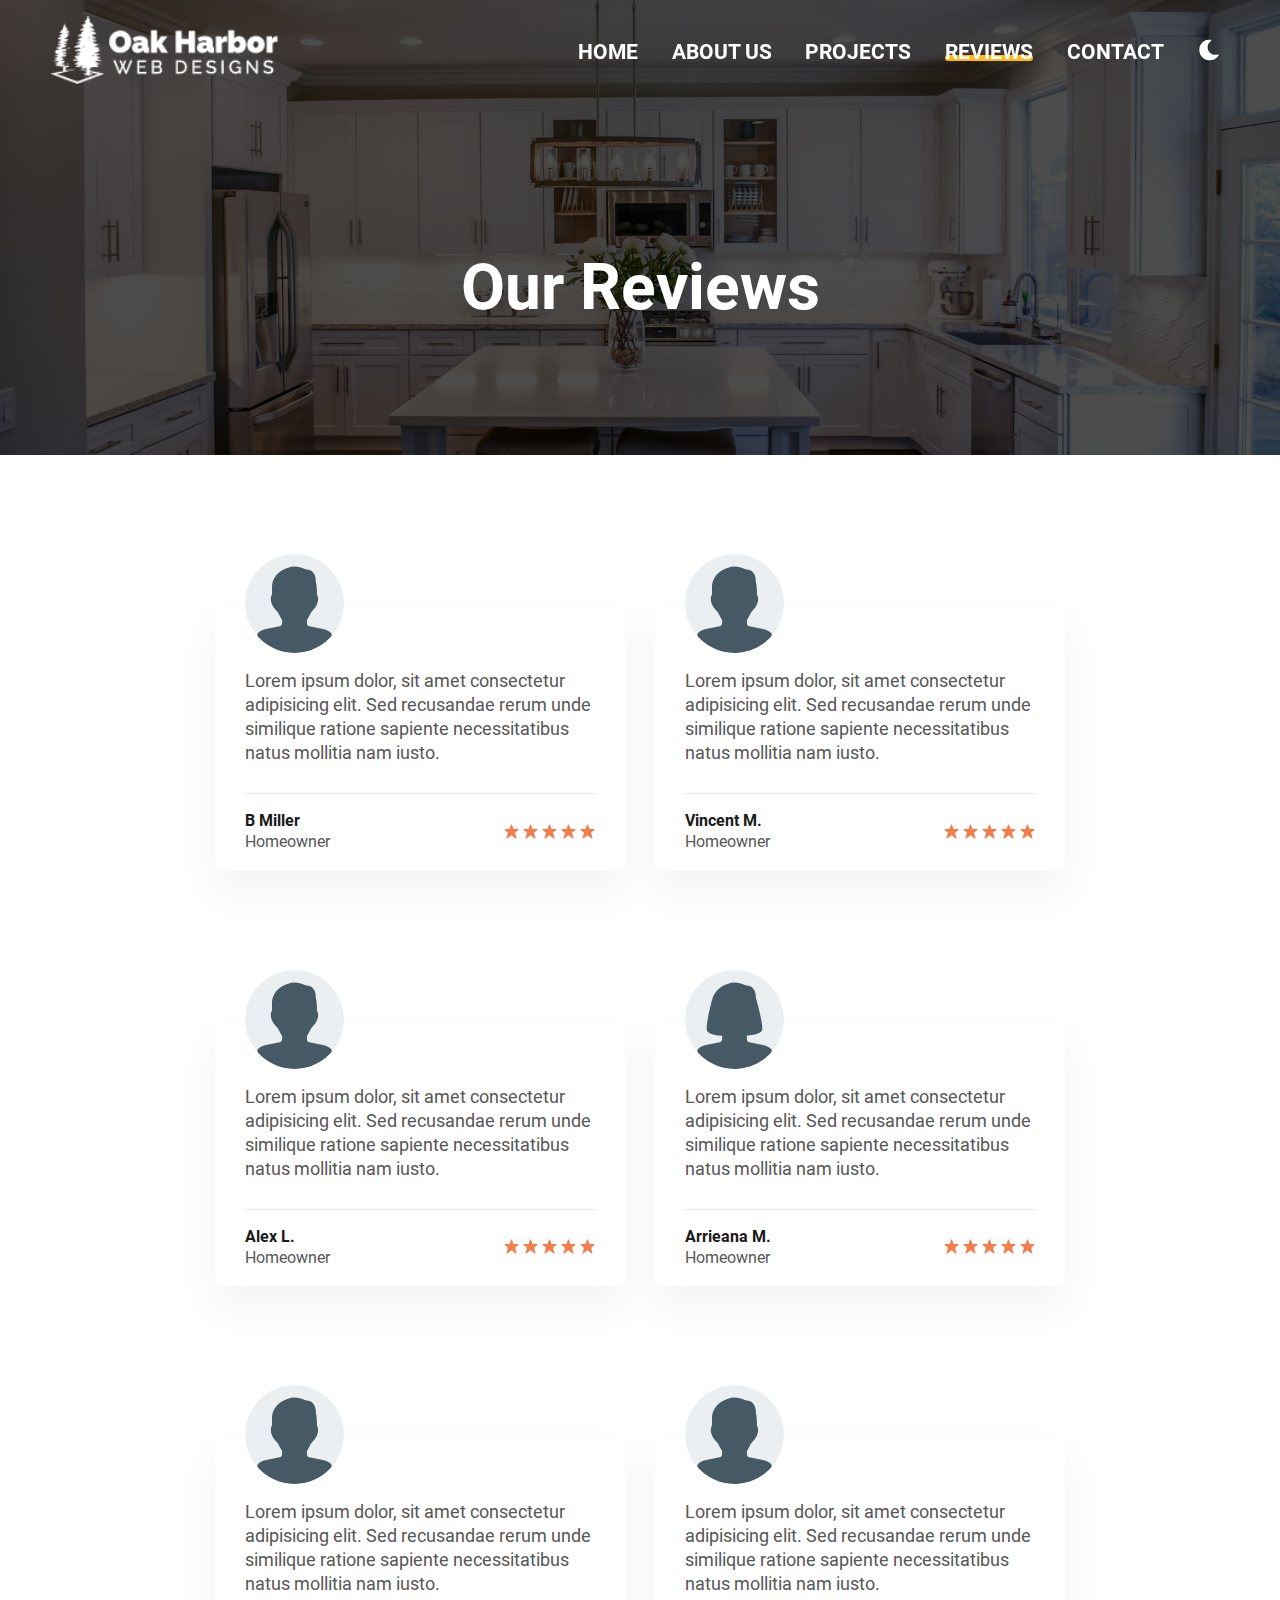
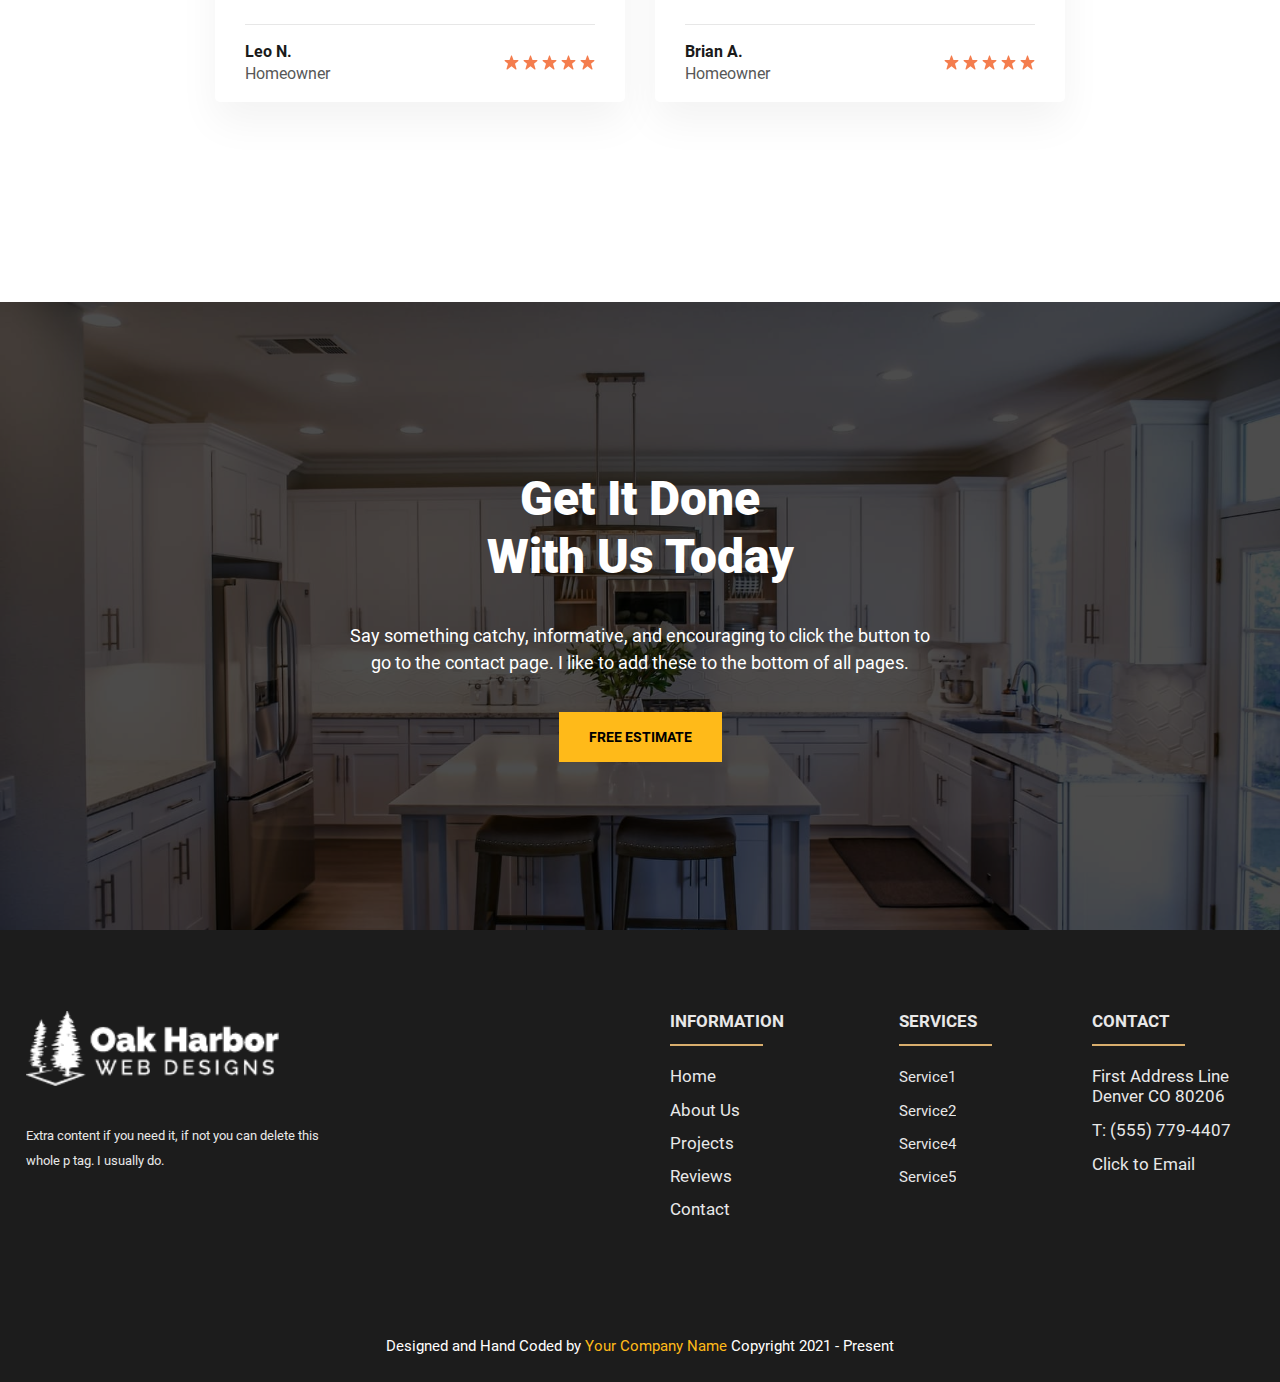
<file: reviews.html>
<!DOCTYPE html>
<html lang="en">
<head>
    <meta charset="UTF-8">
    <meta http-equiv="X-UA-Compatible" content="IE=edge">
    <meta name="viewport" content="width=device-width, initial-scale=1.0">

    <!--Swap our for actual link-->
    <link rel="canonical" href="https://www.company.com/reviews">

    <meta name="description" content="">
    <meta name="keywords" content="">

    <!--Social Media Display-->
    <meta property="og:title" content=""/>
    <meta property="og:description" content=""/>
    <meta property="og:type" content="website" />
    <meta property="og:url" content=""/>
    <meta property="og:image" content="/images/social.jpg"/>
    <meta property="og:image:secure_url" content="/images/social.jpg"/>

    <!--Favicons-->
    <link rel="apple-touch-icon" sizes="180x180" href="apple-touch-icon.png">
    <link rel="icon" type="image/png" sizes="32x32" href="favicon-32x32.png?v1">
    <link rel="icon" type="image/png" sizes="16x16" href="favicon-16x16.png">
    <link rel="manifest" href="site.webmanifest">
    <meta name="msapplication-TileColor" content="#da532c">
    <meta name="theme-color" content="#ffffff">

    <!-- Preload -->
    <link rel="preload" as="image" href="images/cabinets2-m.jpg">
    <link rel="preload" as="font" type="font/woff2" href="fonts/roboto-v29-latin-regular.woff2" crossorigin>
    <link rel="preload" as="font" type="font/woff2" href="fonts/roboto-v29-latin-700.woff2" crossorigin>

    <link rel="stylesheet" href="css/root.css">
    <link rel="stylesheet" href="css/reviews.css">
    <link rel="stylesheet" href="css/dark.css">

    <!--Put analytics tag here at the bottom to prevent it from render blocking-->

    <title>Company Name | Reviews | Town and State</title>
</head>
<body>
    <!--Screen reader skip main nav-->
    <a class="skip" aria-label="skip to main content" href="#main">Click To Skip To Main Content</a>

    <!-- ============================================ -->
    <!--                 Navigation                   -->
    <!-- ============================================ -->

    <div id="navigation">
        <div aria-hidden="true" class="background-color-div">
            <!--This div is used to overcome a z-index issue where the open
                #navbar-menu is on top of the #navigation. This bar places itself 
                the #navbar-menu so that menu appears behind the #navigation
            -->
        </div>
        <div class="container">
            <!--Logo - Get SVGs if you can.  I use fiverr to get png's turned into SVGs. Highly recommend it, worth the $20 - get a light and dark version-->
            <a class="logo" aria-label="click to go to home page" href="index.html">
                <!--Light Colored Logo, remove .dark image tag and the .light class if you don't have a dark and light version -->
                <img class="light" aria-hidden="true" src="images/logo-light.png" decoding="async" alt="logo" width="221" height="66">

                <!--Dark Colored Logo-->
                <img class="dark" aria-hidden="true" src="images/logo-blue.png" decoding="async" loading="lazy" alt="logo" width="221" height="66">
            </a>

            <!--Main Nav-->
            <nav id="navbar-menu">
                <ul>
                    <li><a href="index.html">Home</a></li>
                    <li><a href="about.html">About Us</a></li>
                    <li><a href="projects.html">Projects</a></li>
                    <li><a class="active" href="reviews.html">Reviews</a></li>
                    <li><a href="contact.html">Contact</a></li>
                </ul>
            </nav>

            <!--Dark Mode toggle-->
            <button id="dark-mode-toggle">
                <!--Moon is an inline SVG so you can edit the color if needed-->
                <svg class="moon" xmlns="http://www.w3.org/2000/svg" viewBox="0 0 480 480" style="enable-background:new 0 0 480 480" xml:space="preserve"><path d="M459.782 347.328c-4.288-5.28-11.488-7.232-17.824-4.96-17.76 6.368-37.024 9.632-57.312 9.632-97.056 0-176-78.976-176-176 0-58.4 28.832-112.768 77.12-145.472 5.472-3.712 8.096-10.4 6.624-16.832S285.638 2.4 279.078 1.44C271.59.352 264.134 0 256.646 0c-132.352 0-240 107.648-240 240s107.648 240 240 240c84 0 160.416-42.688 204.352-114.176 3.552-5.792 3.04-13.184-1.216-18.496z"/></svg>
                <img class="sun" aria-hidden="true" src="images/sun.svg" decoding="async" alt="moon" width="15" height="15">
            </button>

            <!--Mobile Nav toggle-->
            <button class="hamburger-menu">
                <span aria-hidden="true"></span>
            </button>
        </div>
    </div>

    <main id="main">

        <!-- ============================================ -->
        <!--                    LANDING                   -->
        <!-- ============================================ -->
    
        <section id="int-hero">
            <h1 id="home-h">Our Reviews</h1>
            <picture>
                <source media="(max-width: 600px)" srcset="/images/cabinets2-m.jpg">
                <source media="(min-width: 601px)" srcset="/images/cabinets2.jpg">
                <img aria-hidden="true" loading="lazy" decoding="async" src="/images/cabinets2.jpg" alt="" width="400" height="662">
            </picture>
        </section>

        <!-- ============================================ -->
        <!--                  Reviews                     -->
        <!-- ============================================ -->

        <section id="reviews">
            <div class="container">
                <div class="review">
                    <picture>
                        <img class="profile" loading="lazy" decoding="async" src="images/profile.svg" alt="" width="99" height="99">
                     </picture>
                     <p>
                        Lorem ipsum dolor, sit amet consectetur adipisicing elit. Sed recusandae rerum unde similique ratione sapiente necessitatibus natus mollitia nam iusto.
                     </p>
                     <div class="star-group">
                        <span class="name">B Miller<span class="desc">Homeowner</span></span>
                         <picture>
                            <img aria-hidden="true" loading="lazy" decoding="async" src="images/stars.svg" alt="stars" width="91" height="15">
                         </picture>
                     </div>
                </div>
                <div class="review">
                    <picture>
                        <img class="profile" loading="lazy" decoding="async" src="images/profile.svg" alt="" width="99" height="99">
                     </picture>
                     <p>
                        Lorem ipsum dolor, sit amet consectetur adipisicing elit. Sed recusandae rerum unde similique ratione sapiente necessitatibus natus mollitia nam iusto.
                     </p>
                     <div class="star-group">
                        <span class="name">Vincent M.<span class="desc">Homeowner</span></span>
                         <picture>
                            <img aria-hidden="true" loading="lazy" decoding="async" src="images/stars.svg" alt="stars" width="91" height="15">
                         </picture>
                     </div>
                </div>
                <div class="review">
                    <picture>
                        <img class="profile" loading="lazy" decoding="async" src="images/profile.svg" alt="" width="99" height="99">
                     </picture>
                     <p>
                        Lorem ipsum dolor, sit amet consectetur adipisicing elit. Sed recusandae rerum unde similique ratione sapiente necessitatibus natus mollitia nam iusto.
                     </p>
                     <div class="star-group">
                         <span class="name">Alex L.<span class="desc">Homeowner</span></span>
                         <picture>
                            <img aria-hidden="true" loading="lazy" decoding="async" src="images/stars.svg" alt="stars" width="91" height="15">
                         </picture>
                     </div>
                </div>
                <div class="review">
                    <picture>
                        <img class="profile" loading="lazy" decoding="async" src="images/profile-woman.svg" alt="" width="99" height="99">
                     </picture>
                     <p>
                        Lorem ipsum dolor, sit amet consectetur adipisicing elit. Sed recusandae rerum unde similique ratione sapiente necessitatibus natus mollitia nam iusto.
                     </p>
                     <div class="star-group">
                        <span class="name">Arrieana M.<span class="desc">Homeowner</span></span>
                         <picture>
                            <img aria-hidden="true" loading="lazy" decoding="async" src="images/stars.svg" alt="stars" width="91" height="15">
                         </picture>
                     </div>
                </div>
                <div class="review">
                    <picture>
                        <img class="profile" loading="lazy" decoding="async" src="images/profile.svg" alt="" width="99" height="99">
                     </picture>
                     <p>
                        Lorem ipsum dolor, sit amet consectetur adipisicing elit. Sed recusandae rerum unde similique ratione sapiente necessitatibus natus mollitia nam iusto.
                     </p>
                     <div class="star-group">
                        <span class="name">Leo N.<span class="desc">Homeowner</span></span>
                         <picture>
                            <img aria-hidden="true" loading="lazy" decoding="async" src="images/stars.svg" alt="stars" width="91" height="15">
                         </picture>
                     </div>
                </div>
                <div class="review">
                    <picture>
                        <img class="profile" loading="lazy" decoding="async" src="images/profile.svg" alt="" width="99" height="99">
                     </picture>
                     <p>
                        Lorem ipsum dolor, sit amet consectetur adipisicing elit. Sed recusandae rerum unde similique ratione sapiente necessitatibus natus mollitia nam iusto.
                     </p>
                     <div class="star-group">
                         <span class="name">Brian A.<span class="desc">Homeowner</span></span>
                         <picture>
                            <img aria-hidden="true" loading="lazy" decoding="async" src="images/stars.svg" alt="stars" width="91" height="15">
                         </picture>
                     </div>
                </div>
            </div>
        </section>

        <!-- ============================================ -->
        <!--             Final Call to Action             -->
        <!-- ============================================ -->

        <section id="cta">
            <div class="container">
                <h2 class="title">Get It Done <br> With Us Today</h2>
                <p>
                    Say something catchy, informative, and encouraging to click the button to go to the contact page.  I like to add these to the bottom of all pages.
                </p>
                <a href="contact.html" class="button-solid">Free Estimate</a>
            </div>
            <picture>
                <source media="(max-width: 600px)" srcset="/images/cabinets2-m.webp">
                <source media="(min-width: 601px)" srcset="/images/cabinets2.jpg">
                <img aria-hidden="true" loading="lazy" decoding="async" src="images/cabinets2.jpg" alt="kitchen cabinets" width="1920" height="1280">
             </picture>
        </section>

    </main>

    <!-- ============================================ -->
    <!--                   Footer                     -->
    <!-- ============================================ -->

    <footer id="footer">
        <div class="container">
            <div class="left-section">
                <a class="logo" href="index.html"><img loading="lazy" decoding="async" src="images/logo-light.png" alt="logo" width="264" height="78"></a>
                <p>
                    Extra content if you need it, if not you can delete this whole p tag. I usually do.
                </p>
            </div>
            <div class="right-section">
                <div class="lists">
                    <ul>
                        <li><h2>Information</h2></li>
                        <li><a href="index.html">Home</a></li>
                        <li><a href="about.html">About Us</a></li>
                        <li><a href="projects.html">Projects</a></li>
                        <li><a href="testimonials.html">Reviews</a></li>
                        <li><a href="contact.html">Contact</a></li>
                    </ul>
                    <ul>
                        <li><h2>Services</h2></li>
                        <li>Service1</li>
                        <li>Service2</li>
                        <li>Service4</li>
                        <li>Service5</li>
                    </ul>
                    <ul>
                        <li><h2>Contact</h2></li>
                        <li><a href="contact.html">First Address Line<br>Denver CO 80206</a></li>
                        <li><a href="tel:555-779-4407">T: (555) 779-4407</a></li>
                        <li><a href="mailto:email@email.com">Click to Email</a></li>
                    </ul>
                </div>
            </div>
        </div>

        <div class="credit">
            <span>Designed and Hand Coded by</span>
            <a href="" target="_blank" rel="noopener">Your Company Name</a>
            <span class="copyright"> Copyright 2021 - Present</span></div>
    </footer>

    <script defer src="nav.js"></script>
    <script defer src="dark.js"></script>
    <!--
        This script adds a class to the body after scrolling 100px
        and we used these body.scroll styles to create some on scroll 
        animations with the navbar
    -->
    <script defer>
        document.addEventListener('scroll', (e) => { 
            const scroll = document.documentElement.scrollTop;
            if(scroll >= 100){
        document.querySelector('body').classList.add('scroll')
            } else {
            document.querySelector('body').classList.remove('scroll')
            }
        });
    </script>

</body>
</html>
</file>
<file: css/critical.css>
/*-- -------------------------- -->
<---          Landing           -->
<--- -------------------------- -*/
/* Mobile */
@media only screen and (min-width: 0em) {
  #hero {
    font-size: inherit;
    padding-bottom: 16.875em;
    padding-top: 9.375em;
    position: relative;
    z-index: 1;
  }
  #hero:before {
    content: '';
    position: absolute;
    display: block;
    height: 100%;
    width: 100%;
    background: #000;
    opacity: .65;
    top: 0;
    left: 0;
    z-index: -10;
  }
  #hero picture {
    position: absolute;
    top: 0;
    left: 0;
    height: 100%;
    width: 100%;
    z-index: -11;
  }
  #hero picture img {
    position: absolute;
    top: 0;
    left: 0;
    height: 100%;
    width: 100%;
    -o-object-fit: cover;
       object-fit: cover;
  }
  #hero .hero-content {
    width: 96%;
    max-width: 71.5em;
    margin: auto;
    position: relative;
    z-index: 10;
    text-align: center;
  }
  #hero .hero-content {
    padding: 0;
  }
  #hero .heroText {
    width: 100%;
    margin: auto;
    max-width: 56.875em;
  }
  #hero h1 {
    font-weight: bold;
    font-size: min(12vw, 4em);
    color: #fff;
    text-align: center;
    line-height: 1.203125;
    margin: auto;
    width: 100%;
    max-width: 14.125em;
    margin-bottom: 1.4375em;
    position: relative;
  }
  #hero h1:before {
    content: '';
    position: absolute;
    display: block;
    height: 0.0625em;
    width: 1.515625em;
    background: var(--primary);
    opacity: 1;
    bottom: -0.25em;
    left: 50%;
    -webkit-transform: translateX(-50%);
            transform: translateX(-50%);
  }
  #hero p {
    line-height: 1.55em;
    margin: auto;
    margin-bottom: 1.72222222em;
    color: #fff;
    width: 100%;
    text-align: center;
    max-width: 34.27777778em;
    opacity: 1;
  }
  #hero .button-solid {
    margin: auto;
    display: inline-block;
    width: auto;
  }
}
/* Tablet */
@media only screen and (min-width: 48em) {
  #hero {
    padding: 12.5em 0 18.75em 0;
    z-index: 1;
    overflow: hidden;
  }
  #hero .hero-content {
    display: -webkit-box;
    display: -ms-flexbox;
    display: flex;
    -webkit-box-pack: justify;
        -ms-flex-pack: justify;
            justify-content: space-between;
    position: relative;
  }
}
/* Small Desktop */
@media only screen and (min-width: 1300px) {
  #hero {
    padding-top: 17.0625em;
    padding-bottom: 19.1875em;
    background: url("../images/the-nice-toilet-m.jpg");
    background-size: cover;
    background-position: center;
    background-repeat: no-repeat;
    background-attachment: fixed;
  }
  #hero picture {
    display: none;
  }
}
/*-- -------------------------- -->
<---          Services          -->
<--- -------------------------- -*/
/* Mobile */
@media only screen and (min-width: 0em) {
  .services {
    border-radius: 0.3125em;
    margin: auto;
    margin-top: -10.4375em;
    position: relative;
    z-index: 100;
    background: #fff;
    width: 90%;
    max-width: 82.5em;
    padding: 3.125em 1.25em;
    border-top: 0.375em solid var(--primary);
    -webkit-box-shadow: 0px 20px 40px rgba(0, 0, 0, 0.05);
            box-shadow: 0px 20px 40px rgba(0, 0, 0, 0.05);
    margin-bottom: 3.125em;
  }
  .services .card {
    display: block;
    width: 100%;
    max-width: 22.3125em;
    margin: auto;
    margin-bottom: 3.125em;
  }
  .services .card:last-of-type {
    margin-bottom: 0;
  }
  .services .card picture {
    background: var(--primary);
    width: 5.5em;
    height: 5.5em;
    display: -webkit-box;
    display: -ms-flexbox;
    display: flex;
    -webkit-box-pack: center;
        -ms-flex-pack: center;
            justify-content: center;
    -webkit-box-align: center;
        -ms-flex-align: center;
            align-items: center;
    margin: auto;
    margin-bottom: 1.4375em;
    border-radius: 50%;
  }
  .services .card picture img {
    width: 3em;
    height: 3em;
  }
  .services .card h2 {
    text-align: center;
    font-size: 2em;
    line-height: 1.35em;
    font-weight: 700;
    color: #1a1a1a;
    margin-bottom: 0.65em;
  }
  .services .card p {
    text-align: center;
    line-height: 1.33333333em;
    width: 100%;
    opacity: .7;
  }
}
/* Inbetween */
@media only screen and (min-width: 768px) {
  .services {
    font-size: min(1.8vw, 1em);
    display: -webkit-box;
    display: -ms-flexbox;
    display: flex;
    -webkit-box-pack: justify;
        -ms-flex-pack: justify;
            justify-content: space-between;
    -webkit-box-align: start;
        -ms-flex-align: start;
            align-items: flex-start;
    width: 98%;
  }
  .services .card {
    margin: 0;
    max-width: 20.3125em;
  }
}
/* Large Desktop */
@media only screen and (min-width: 1300px) {
  .services {
    padding: 3.125em 5em;
  }
  .services .card {
    max-width: 22.3125em;
  }
}
/* Dark mode */
@media only screen and (min-width: 0em) {
  body.dark-mode #services {
    background: var(--medium);
  }
  body.dark-mode #services picture {
    background: var(--primaryDark);
  }
  body.dark-mode #services h2 {
    color: #fff;
    font-weight: bold;
  }
}
</file>
<file: css/root.css>
/*-- -------------------------- -->
<---        Core Styles         -->
<--- -------------------------- -*/
/* Mobile */
@media only screen and (min-width: 0em) {
  :root {
    --primary: #FFBA19;
    --primaryShade: #ffd675;
    --primaryDark: #805d0d;
    --bodyText: #1a1a1a;
  }
  /* roboto-regular - latin */
  @font-face {
    font-family: 'Roboto';
    font-style: normal;
    font-weight: 400;
    src: local(''), url('../fonts/roboto-v29-latin-regular.woff2') format('woff2'), /* Chrome 26+, Opera 23+, Firefox 39+ */ url('../fonts/roboto-v29-latin-regular.woff') format('woff');
    
    /* Chrome 6+, Firefox 3.6+, IE 9+, Safari 5.1+ */
  }
  /* roboto-700 - latin */
  @font-face {
    font-family: 'Roboto';
    font-style: normal;
    font-weight: 700;
    src: local(''), url('../fonts/roboto-v29-latin-700.woff2') format('woff2'), /* Chrome 26+, Opera 23+, Firefox 39+ */ url('../fonts/roboto-v29-latin-700.woff') format('woff');
    
    /* Chrome 6+, Firefox 3.6+, IE 9+, Safari 5.1+ */
  }
  /* roboto-900 - latin */
  @font-face {
    font-family: 'Roboto';
    font-style: normal;
    font-weight: 900;
    src: local(''), url('../fonts/roboto-v29-latin-900.woff2') format('woff2'), /* Chrome 26+, Opera 23+, Firefox 39+ */ url('../fonts/roboto-v29-latin-900.woff') format('woff');
    
    /* Chrome 6+, Firefox 3.6+, IE 9+, Safari 5.1+ */
  }
  body,
  html {
    margin: 0;
    padding: 0;
    font-size: 100%;
    font-family: 'Roboto', Arial, sans-serif;
    color: var(--bodyText);
    overflow-x: hidden;
  }
  *,
  *:before,
  *:after {
    margin: 0;
    padding: 0;
    -webkit-box-sizing: border-box;
            box-sizing: border-box;
  }
  body {
    -webkit-transition: background-color 0.3s;
    transition: background-color 0.3s;
  }
  .container {
    position: relative;
    width: 92%;
    margin: auto;
  }
  h1,
  h2,
  h3,
  h4,
  h5,
  h6 {
    margin: 0;
    color: #1a1a1a;
  }
  p,
  li,
  a {
    font-size: 1.125em;
    line-height: 1.5em;
    margin: 0;
  }
  p,
  li {
    color: #575757;
  }
  a:hover,
  button:hover {
    cursor: pointer;
  }
  .button-solid {
    font-size: 0.875em;
    font-weight: bold;
    text-transform: uppercase;
    text-decoration: none;
    display: inline-block;
    width: auto;
    line-height: 3.57142857em;
    height: 3.57142857em;
    text-align: center;
    padding: 0 2.14285714em;
    position: relative;
    z-index: 1;
    background-color: var(--primary);
    color: #000;
    -webkit-transition: color .3s;
    transition: color .3s;
    -webkit-transition-delay: .1s;
            transition-delay: .1s;
  }
  .button-solid:hover {
    color: #fff;
  }
  .button-solid:hover:before {
    width: 100%;
  }
  .button-solid:before {
    content: '';
    position: absolute;
    display: block;
    height: 100%;
    opacity: 1;
    top: 0;
    left: 0;
    z-index: -1;
    background-color: #000;
    width: 0;
    -webkit-transition: width .3s;
    transition: width .3s;
  }
  .skip {
    position: absolute;
    top: 0;
    left: 0;
    opacity: 0;
    z-index: -1111111;
  }
}
/* Reset Margins */
@media only screen and (min-width: 1024px) {
  body,
  html {
    padding: 0;
    margin: 0;
  }
}
/* Scale full website with the viewport width */
@media only screen and (min-width: 2000px) {
  body,
  html {
    font-size: .85vw;
  }
}
/*-- -------------------------- -->
<---         Navigation         -->
<--- -------------------------- -*/
/* Mobile - Top Drop Down */
@media only screen and (max-width: 1023px) {
  #navigation {
    position: fixed;
    top: 0;
    left: 0;
    width: 100%;
    z-index: 10000;
    height: auto;
  }
  #navigation .background-color-div {
    position: absolute;
    top: 0;
    left: 0;
    background-color: #fff;
    width: 100%;
    height: 100%;
    -webkit-box-shadow: rgba(149, 157, 165, 0.2) 0px 8px 24px;
            box-shadow: rgba(149, 157, 165, 0.2) 0px 8px 24px;
  }
  #navigation .container {
    padding: 0.8125em 0;
    width: 96%;
  }
  #navigation .logo {
    display: inline-block;
    height: 1.875em;
    width: auto;
  }
  #navigation .logo img {
    width: auto;
    height: 100%;
  }
  #navigation .logo .light {
    display: none;
  }
  #navigation .logo .dark {
    display: block;
  }
  #navigation .hamburger-menu {
    position: absolute;
    right: 0em;
    border: none;
    height: 3em;
    width: 3em;
    z-index: 100;
    display: block;
    background: transparent;
    padding: 0;
    top: 50%;
    -webkit-transform: translateY(-50%);
            transform: translateY(-50%);
    -webkit-transition: top .3s;
    transition: top .3s;
  }
  #navigation .hamburger-menu span {
    height: 2px;
    width: 1.875em;
    background-color: #000;
    display: block;
    position: absolute;
    left: 50%;
    -webkit-transform: translateX(-50%);
            transform: translateX(-50%);
    -webkit-transition: background-color 0.3s;
    transition: background-color 0.3s;
  }
  #navigation .hamburger-menu span:before {
    content: '';
    position: absolute;
    display: block;
    height: 2px;
    width: 80%;
    background: #000;
    opacity: 1;
    top: -6px;
    left: 0;
    -webkit-transition: width .3s, left .3s, top .3s, -webkit-transform .5s;
    transition: width .3s, left .3s, top .3s, -webkit-transform .5s;
    transition: width .3s, left .3s, top .3s, transform .5s;
    transition: width .3s, left .3s, top .3s, transform .5s, -webkit-transform .5s;
  }
  #navigation .hamburger-menu span:after {
    content: '';
    position: absolute;
    display: block;
    height: 2px;
    width: 80%;
    background: #000;
    opacity: 1;
    top: 6px;
    left: 0;
    -webkit-transition: width .3s, left .3s, top .3s, -webkit-transform .3s;
    transition: width .3s, left .3s, top .3s, -webkit-transform .3s;
    transition: width .3s, left .3s, top .3s, transform .3s;
    transition: width .3s, left .3s, top .3s, transform .3s, -webkit-transform .3s;
  }
  #navigation .hamburger-menu.clicked span {
    background-color: transparent;
  }
  #navigation .hamburger-menu.clicked span:before {
    width: 100%;
    -webkit-transform: translate(-50%, -50%) rotate(225deg);
            transform: translate(-50%, -50%) rotate(225deg);
    left: 50%;
    top: 50%;
  }
  #navigation .hamburger-menu.clicked span:after {
    width: 100%;
    -webkit-transform: translate(-50%, -50%) rotate(-225deg);
            transform: translate(-50%, -50%) rotate(-225deg);
    left: 50%;
    top: 50%;
  }
  #navigation #navbar-menu {
    position: fixed;
    right: 0;
    padding: 0;
    width: 100%;
    border-radius: 0 0 0.375em 0.375em;
    z-index: -1;
    overflow: hidden;
    -webkit-box-shadow: rgba(149, 157, 165, 0.2) 0px 8px 24px;
            box-shadow: rgba(149, 157, 165, 0.2) 0px 8px 24px;
    background-color: #fff;
    top: 4em;
    padding-top: 0;
    height: 0;
    -webkit-transition: height 0.3s, padding-top 0.3s, top 0.3s;
    transition: height 0.3s, padding-top 0.3s, top 0.3s;
  }
  #navigation #navbar-menu ul {
    padding: 0;
    -webkit-perspective: 700px;
            perspective: 700px;
  }
  #navigation #navbar-menu ul li {
    list-style: none;
    margin-bottom: 1.5em;
    text-align: center;
    -webkit-transform-style: preserve-3d;
            transform-style: preserve-3d;
    opacity: 0;
    -webkit-transform: translateY(-0.4375em) rotateX(90deg);
            transform: translateY(-0.4375em) rotateX(90deg);
    -webkit-transition: opacity .5s, -webkit-transform .5s;
    transition: opacity .5s, -webkit-transform .5s;
    transition: opacity .5s, transform .5s;
    transition: opacity .5s, transform .5s, -webkit-transform .5s;
  }
  #navigation #navbar-menu ul li:nth-of-type(1) {
    -webkit-transition-delay: .1s;
            transition-delay: .1s;
  }
  #navigation #navbar-menu ul li:nth-of-type(2) {
    -webkit-transition-delay: .2s;
            transition-delay: .2s;
  }
  #navigation #navbar-menu ul li:nth-of-type(3) {
    -webkit-transition-delay: .3s;
            transition-delay: .3s;
  }
  #navigation #navbar-menu ul li:nth-of-type(4) {
    -webkit-transition-delay: .4s;
            transition-delay: .4s;
  }
  #navigation #navbar-menu ul li:nth-of-type(5) {
    -webkit-transition-delay: .5s;
            transition-delay: .5s;
  }
  #navigation #navbar-menu ul li a {
    text-decoration: none;
    text-transform: uppercase;
    color: #000;
    font-size: 1.1875em;
    text-align: center;
    display: inline-block;
    position: relative;
    font-weight: bold;
  }
  #navigation #navbar-menu ul li a.active:before {
    content: '';
    position: absolute;
    display: block;
    height: 0.42105263em;
    background: var(--primary);
    opacity: 1;
    bottom: 0.26315789em;
    border-radius: 0.21052632em;
    left: -0.31578947em;
    right: -0.31578947em;
    z-index: -1;
  }
  #navigation #navbar-menu.open {
    height: 19.125em;
    padding-top: 1.25em;
    z-index: -100;
  }
  #navigation #navbar-menu.open ul li {
    opacity: 1;
    -webkit-transform: translateY(0) rotateX(0);
            transform: translateY(0) rotateX(0);
  }
}
/* Desktop */
@media only screen and (min-width: 64em) {
  ::-webkit-scrollbar-track {
    -webkit-box-shadow: inset 0 0 0.375em rgba(0, 0, 0, 0.3);
    background-color: #fff;
  }
  ::-webkit-scrollbar-track-piece {
    background-color: #f0f0f0;
  }
  ::-webkit-scrollbar {
    width: 0.75em;
    background-color: #F5F5F5;
  }
  ::-webkit-scrollbar-thumb {
    border-radius: 0.625em;
    background: var(--primary);
  }
  body.scroll #navigation .background-color-div {
    height: 100%;
    -webkit-box-shadow: rgba(100, 100, 111, 0.2) 0px 7px 29px 0px;
            box-shadow: rgba(100, 100, 111, 0.2) 0px 7px 29px 0px;
  }
  body.scroll #navigation .logo .light {
    display: none;
  }
  body.scroll #navigation .logo .dark {
    display: block;
  }
  body.scroll #navigation #navbar-menu ul li a {
    color: #1a1a1a;
  }
  body.scroll #dark-mode-toggle svg path {
    fill: #000;
  }
  body.dark-mode #navigation .background-color-div {
    height: 100%;
    -webkit-box-shadow: rgba(100, 100, 111, 0.2) 0px 7px 29px 0px;
            box-shadow: rgba(100, 100, 111, 0.2) 0px 7px 29px 0px;
  }
  #navigation {
    width: 100%;
    height: 6.25em;
    position: fixed;
    top: 0;
    left: 0;
    z-index: 200000;
    padding: 0;
    display: -webkit-box;
    display: -ms-flexbox;
    display: flex;
    -webkit-box-align: center;
        -ms-flex-align: center;
            align-items: center;
  }
  #navigation .background-color-div {
    position: absolute;
    top: 0;
    left: 0;
    width: 100%;
    background-color: #fff;
    height: 0;
    -webkit-transition: height .3s;
    transition: height .3s;
  }
  #navigation .container {
    max-width: 75em;
    display: -webkit-box;
    display: -ms-flexbox;
    display: flex;
    -webkit-box-pack: end;
        -ms-flex-pack: end;
            justify-content: flex-end;
    -webkit-box-align: center;
        -ms-flex-align: center;
            align-items: center;
  }
  #navigation .logo {
    margin-right: auto;
    height: 3.75em;
    width: auto;
  }
  #navigation .logo img {
    width: auto;
    height: 100%;
  }
  #navigation #navbar-menu ul {
    padding: 0;
    display: -webkit-box;
    display: -ms-flexbox;
    display: flex;
    -webkit-box-pack: end;
        -ms-flex-pack: end;
            justify-content: flex-end;
    -webkit-box-align: center;
        -ms-flex-align: center;
            align-items: center;
  }
  #navigation #navbar-menu ul li {
    list-style: none;
    margin-left: 1.875em;
    padding-top: 0.1875em;
  }
  #navigation #navbar-menu ul li a {
    text-decoration: none;
    font-weight: bold;
    font-size: 1.1875em;
    text-transform: uppercase;
    position: relative;
    z-index: 1;
    color: #fff;
    -webkit-transition: color .3s;
    transition: color .3s;
  }
  #navigation #navbar-menu ul li a:before {
    content: '';
    position: absolute;
    display: block;
    height: 0.31578947em;
    border-radius: 0.15789474em;
    background: var(--primary);
    opacity: 1;
    bottom: 0.10526316em;
    z-index: -1;
    left: 0;
    width: 0%;
    -webkit-transition: width .3s;
    transition: width .3s;
  }
  #navigation #navbar-menu ul li a:hover:before {
    width: 100%;
  }
  #navigation #navbar-menu ul li a.active:before {
    content: '';
    position: absolute;
    display: block;
    width: 100%;
    height: 0.31578947em;
    background: var(--primary);
    opacity: 1;
    bottom: 0.10526316em;
    border-radius: 0.15789474em;
    left: 0em;
    right: -0.31578947em;
    z-index: -1;
    -webkit-transition: bottom .3s;
    transition: bottom .3s;
  }
  #navigation .hamburger-menu {
    display: none;
  }
}
/* Dark Mode Mobile */
@media only screen and (max-width: 1023px) {
  body.dark-mode #navigation .background-color-div {
    background-color: var(--dark);
  }
  body.dark-mode #navigation .hamburger-menu.clicked span {
    background-color: var(--dark);
  }
  body.dark-mode #navigation .hamburger-menu span {
    background-color: #fff;
  }
  body.dark-mode #navigation .hamburger-menu span:before,
  body.dark-mode #navigation .hamburger-menu span:after {
    background-color: #fff;
  }
  body.dark-mode #navigation .logo .light {
    display: block;
  }
  body.dark-mode #navigation .logo .dark {
    display: none !important;
  }
  body.dark-mode #navigation #navbar-menu {
    background-color: var(--medium);
  }
  body.dark-mode #navigation #navbar-menu ul li a {
    color: #fff;
  }
  body.dark-mode #navigation #navbar-menu ul li a:before {
    background: var(--accent);
  }
  body.dark-mode #navigation #navbar-menu ul li a.active {
    color: var(--primary);
  }
}
/* Dark Mode Desktop */
@media only screen and (min-width: 1024px) {
  body.dark-mode #navigation .background-color-div {
    background-color: var(--dark);
  }
  body.dark-mode #navigation .logo .light {
    display: block;
  }
  body.dark-mode #navigation .logo .dark {
    display: none !important;
  }
  body.dark-mode #navigation #navbar-menu ul li a {
    color: #fff;
  }
  body.dark-mode #navigation #navbar-menu ul li a:before {
    background: var(--accent);
  }
  body.dark-mode #navigation #navbar-menu ul li a.active {
    color: var(--primary);
  }
}
/*-- -------------------------- -->
<---   Interior Page Header     -->
<--- -------------------------- -*/
/* Mobile */
@media only screen and (min-width: 0em) {
  #int-hero {
    display: -webkit-box;
    display: -ms-flexbox;
    display: flex;
    -webkit-box-pack: center;
        -ms-flex-pack: center;
            justify-content: center;
    -webkit-box-align: center;
        -ms-flex-align: center;
            align-items: center;
    -webkit-box-orient: vertical;
    -webkit-box-direction: normal;
        -ms-flex-direction: column;
            flex-direction: column;
    position: relative;
    z-index: 1;
    min-height: 30vh;
    padding-top: 3.125em;
  }
  #int-hero:before {
    content: '';
    position: absolute;
    display: block;
    height: 100%;
    width: 100%;
    background: #000;
    opacity: .7;
    top: 0;
    left: 0;
    z-index: -1;
  }
  #int-hero picture {
    position: absolute;
    top: 0;
    left: 0;
    height: 100%;
    width: 100%;
    z-index: -2;
  }
  #int-hero picture img {
    position: absolute;
    top: 0;
    left: 0;
    height: 100%;
    width: 100%;
    -o-object-fit: cover;
       object-fit: cover;
  }
  #int-hero h1 {
    color: #fff;
    font-size: 2.13333333em;
    text-align: center;
    margin: 0 auto;
    position: relative;
    width: 96%;
    max-width: 7.8125em;
    margin-top: 1.09375em;
    margin-bottom: 0.46875em;
  }
  #int-hero p {
    color: #fff;
    text-align: center;
    max-width: 22.22222222em;
    margin: auto;
    margin-bottom: 1.66666667em;
    display: block;
    width: 96%;
  }
}
/* Tablet */
@media only screen and (min-width: 48em) {
  #int-hero {
    font-size: 16px;
  }
  #int-hero h1 {
    font-size: 4em;
  }
}
/* Small Desktop */
@media only screen and (min-width: 64em) {
  #int-hero {
    min-height: 18.75em;
    height: auto;
    padding-top: 11.25em;
    -webkit-padding-after: 6.25em;
            padding-block-end: 6.25em;
    background-attachment: fixed;
    font-size: inherit;
  }
}
/*-- -------------------------- -->
<---           Footer           -->
<--- -------------------------- -*/
/* Mobile */
@media only screen and (min-width: 0em) {
  #footer {
    background: #1C1C1C;
    padding: 5.25em 0 1.25em;
    font-size: min(4vw, 1.2em);
  }
  #footer .left-section {
    margin: auto;
    margin-bottom: 3.125em;
    text-align: center;
  }
  #footer .left-section .logo {
    display: inline-block;
    margin: auto;
    width: auto;
    height: 3.125em;
    margin-bottom: 1.875em;
    text-align: center;
  }
  #footer .left-section .logo img {
    width: auto;
    height: 100%;
    display: block;
  }
  #footer .left-section p {
    font-size: 0.875em;
    line-height: 1.92857143;
    color: #fff;
    opacity: .9;
    text-align: center;
    width: 100%;
    width: 21.92857143em;
    margin: auto;
  }
  #footer .right-section {
    width: 96%;
    max-width: 25.4375em;
    margin: auto;
  }
  #footer .right-section .lists {
    display: -webkit-box;
    display: -ms-flexbox;
    display: flex;
    -webkit-box-pack: justify;
        -ms-flex-pack: justify;
            justify-content: space-between;
    -ms-flex-wrap: wrap;
        flex-wrap: wrap;
    width: 96%;
    max-width: 19.1875em;
    margin: auto;
  }
  #footer .right-section .lists ul {
    padding: 0;
    margin-bottom: 0;
    margin-top: 0;
  }
  #footer .right-section .lists ul:nth-of-type(3) {
    margin-top: 3.125em;
  }
  #footer .right-section .lists ul:nth-of-type(3) li {
    display: -webkit-box;
    display: -ms-flexbox;
    display: flex;
    -webkit-box-pack: start;
        -ms-flex-pack: start;
            justify-content: flex-start;
    -webkit-box-align: center;
        -ms-flex-align: center;
            align-items: center;
    margin-bottom: 0.88888889em;
  }
  #footer .right-section .lists ul:nth-of-type(3) li:last-of-type {
    margin-bottom: 0;
  }
  #footer .right-section .lists ul li {
    list-style: none;
    margin-bottom: 0.66666667em;
    color: #fff;
    font-size: 1em;
    opacity: .9;
  }
  #footer .right-section .lists ul li a {
    text-decoration: none;
    color: #fff;
    line-height: 1.16666667;
    -webkit-transition: color .3s;
    transition: color .3s;
  }
  #footer .right-section .lists ul li a:hover {
    color: var(--primary);
  }
  #footer .right-section .lists ul h2 {
    color: #fff;
    font-size: 1.125em;
    line-height: 1.16666667;
    margin-bottom: 2.05555556em;
    text-transform: uppercase;
    font-weight: bold;
    position: relative;
  }
  #footer .right-section .lists ul h2:before {
    content: '';
    position: absolute;
    display: block;
    height: 0.11111111em;
    width: 5.38888889em;
    background: #EEBE76;
    opacity: 1;
    bottom: -0.88888889em;
    left: 0;
  }
  #footer .right-section .buttons {
    display: -webkit-box;
    display: -ms-flexbox;
    display: flex;
    -webkit-box-pack: center;
        -ms-flex-pack: center;
            justify-content: center;
  }
  #footer .right-section .button-solid {
    margin: 0;
    height: 2.94444444em;
    padding-top: 0.16666667em;
    width: 13.88888889em;
  }
  #footer .credit {
    color: #fff;
    width: 96%;
    margin: auto;
    text-align: center;
    margin-top: 6.25em;
    line-height: 2.25em;
    font-size: 1em;
  }
  #footer .credit a {
    color: var(--primary);
    text-decoration: none;
    font-size: 1em;
  }
  #footer .credit a:hover {
    text-decoration: underline;
  }
  #footer .credit .copyright {
    display: block;
    font-size: 1em;
  }
}
/* Small Desktop */
@media only screen and (min-width: 64em) {
  #footer {
    font-size: min(1.2vw, 1em);
  }
  #footer .container {
    display: -webkit-box;
    display: -ms-flexbox;
    display: flex;
    -webkit-box-orient: horizontal;
    -webkit-box-direction: normal;
        -ms-flex-direction: row;
            flex-direction: row;
    -ms-flex-wrap: nowrap;
        flex-wrap: nowrap;
    -webkit-box-pack: justify;
        -ms-flex-pack: justify;
            justify-content: space-between;
    width: 96%;
    max-width: 82.5em;
    margin: auto;
    padding: 0;
  }
  #footer .left-section {
    width: 25.5625em;
    margin: 0;
    text-align: left;
  }
  #footer .left-section .logo {
    text-align: left;
    margin-left: 0;
    height: 4.375em;
  }
  #footer .left-section p {
    text-align: left;
    margin-left: 0;
  }
  #footer .right-section {
    margin: 0;
    width: 38.0625em;
    max-width: none;
  }
  #footer .right-section .lists {
    width: 96%;
    max-width: 48.0625em;
    margin: 0;
    max-width: initial;
  }
  #footer .right-section .lists ul:nth-of-type(3) {
    margin-top: 0;
  }
  #footer .right-section .lists ul:nth-of-type(3) li:first-of-type {
    margin-bottom: 0;
  }
  #footer .right-section .lists ul li a {
    position: relative;
  }
  #footer .right-section .lists ul li a:before {
    content: '';
    position: absolute;
    display: block;
    height: 0.11111111em;
    width: 0%;
    background: var(--primary);
    opacity: 1;
    bottom: -0.16666667em;
    left: 0;
    -webkit-transition: width .3s;
    transition: width .3s;
  }
  #footer .right-section .lists ul li a:hover:before {
    width: 100%;
  }
  #footer .right-section .buttons {
    -webkit-box-pack: start;
        -ms-flex-pack: start;
            justify-content: flex-start;
  }
  #footer .credit .copyright {
    display: inline-block;
  }
}
/* Dark Mode */
@media only screen and (min-width: 0em) {
  body.dark-mode #footer {
    background: #061623;
  }
}
</file>
<file: css/dark.css>
/*-- -------------------------- -->
<---      Core Dark Styles      -->
<--- -------------------------- -*/
/* Mobile */
@media only screen and (min-width: 0em) {
  :root {
    --dark: #082032;
    --medium: #2C394B;
    --accent: #334756;
  }
  body.dark-mode {
    background-color: var(--dark);
  }
  body.dark-mode p,
  body.dark-mode li,
  body.dark-mode h1,
  body.dark-mode h2,
  body.dark-mode h3,
  body.dark-mode h4,
  body.dark-mode h5,
  body.dark-mode h6 {
    color: #fff;
  }
  body.dark-mode .light {
    display: none;
  }
  body.dark-mode .dark {
    display: block !important;
  }
  .dark {
    display: none;
  }
}
/*-- -------------------------- -->
<---      Dark Mode Toggle      -->
<--- -------------------------- -*/
/* Mobile */
@media only screen and (min-width: 0em) {
  body.dark-mode #dark-mode-toggle .sun {
    transform: translate(-50%, -50%);
    opacity: 1;
  }
  body.dark-mode #dark-mode-toggle .moon {
    transform: translate(-50%, -150%);
    opacity: 0;
  }
  #dark-mode-toggle {
    display: block;
    position: absolute;
    top: 50%;
    transform: translateY(-50%);
    right: 3.75em;
    width: 3em;
    height: 3em;
    background: transparent;
    border: none;
    overflow: hidden;
    padding: 0;
  }
  #dark-mode-toggle img,
  #dark-mode-toggle svg {
    position: absolute;
    top: 50%;
    left: 50%;
    transform: translate(-50%, -50%);
    width: 1.5625em;
    height: 1.5625em;
    pointer-events: none;
  }
  #dark-mode-toggle .moon {
    z-index: 2;
    transition: transform .3s, opacity .3s, fill .3s;
    fill: #000;
  }
  #dark-mode-toggle .sun {
    z-index: 1;
    transform: translate(-50%, 100%);
    opacity: 0;
    transition: transform .3s, opacity .3s;
  }
}
/* Desktop */
@media only screen and (min-width: 64em) {
  #dark-mode-toggle {
    position: relative;
    top: auto;
    right: auto;
    transform: none;
    margin-left: 1.875em;
    margin-bottom: 0em;
  }
  #dark-mode-toggle .moon {
    fill: #fff;
  }
}
</file>
<file: css/local.css>
/*-- -------------------------- -->
<---       Side By Side         -->
<--- -------------------------- -*/
/* Mobile */
@media only screen and (min-width: 0em) {
  #sidebyside {
    padding: 50px 0;
  }
  #sidebyside .container {
    display: flex;
    justify-content: center;
    flex-direction: column;
    align-items: center;
  }
  #sidebyside .content {
    order: 2;
    margin: auto;
    margin-top: 4.6875em;
    max-width: 38.1875em;
  }
  #sidebyside .content h2 {
    font-size: 3em;
    margin-bottom: 0.875em;
  }
  #sidebyside .content p {
    margin-bottom: 1.11111111em;
  }
  #sidebyside .content ul {
    padding-left: 1.25em;
    margin-bottom: 1.25em;
  }
  #sidebyside .content ul li {
    list-style: none;
    display: flex;
    justify-content: flex-start;
    align-items: flex-start;
  }
  #sidebyside .content ul li img {
    margin-right: 0.625em;
    margin-top: 0.22222222em;
  }
  #sidebyside .content .button-solid {
    margin-top: 1.78571429em;
  }
  #sidebyside .image-box {
    display: block;
    position: relative;
    margin: auto;
    width: 38.1875em;
    height: 53.8125em;
    font-size: min(1.4vw, 1em);
  }
  #sidebyside .image-box:before {
    content: '';
    position: absolute;
    display: block;
    height: 100%;
    width: 100%;
    background: var(--primary);
    opacity: 1;
    top: 2.5em;
    left: -2.5em;
  }
  #sidebyside .image-box:after {
    content: '';
    position: absolute;
    display: block;
    height: 32.25em;
    width: 28.75em;
    background: url("/images/content-circles.svg");
    background-size: contain;
    background-position: center;
    background-repeat: no-repeat;
    opacity: 1;
    top: -14.125em;
    right: -6.8125em;
    z-index: -1;
  }
  #sidebyside .image-box img {
    position: absolute;
    top: 0;
    left: 0;
    height: 100%;
    width: 100%;
    object-fit: cover;
  }
}
/* Inbetween */
@media only screen and (min-width: 666px) {
  #sidebyside {
    padding: 6.25em 0;
  }
}
/* Small Desktop */
@media only screen and (min-width: 1300px) {
  #sidebyside {
    padding: 9.375em 0;
  }
  #sidebyside .container {
    max-width: 86.9375em;
    flex-direction: row;
    justify-content: space-between;
    align-items: flex-start;
  }
  #sidebyside .content {
    margin: 0;
    width: 60%;
  }
  #sidebyside .image-box {
    margin: 0;
    margin-right: 10.625em;
  }
}
/*-- -------------------------- -->
<---   Side By Side Reverse     -->
<--- -------------------------- -*/
/* Mobile */
@media only screen and (min-width: 0em) {
  #sidebyside-reverse {
    padding: 50px 0;
  }
  #sidebyside-reverse .container {
    display: flex;
    justify-content: center;
    flex-direction: column;
    align-items: center;
  }
  #sidebyside-reverse .content {
    order: 2;
    margin: auto;
    margin-top: 4.6875em;
    max-width: 38.1875em;
  }
  #sidebyside-reverse .content h2 {
    font-size: 3em;
    margin-bottom: 0.875em;
  }
  #sidebyside-reverse .content p {
    margin-bottom: 1.11111111em;
  }
  #sidebyside-reverse .content ul {
    padding-left: 1.25em;
    margin-bottom: 1.25em;
  }
  #sidebyside-reverse .content ul li {
    list-style: none;
    display: flex;
    justify-content: flex-start;
    align-items: flex-start;
  }
  #sidebyside-reverse .content ul li img {
    margin-right: 0.625em;
    margin-top: 0.22222222em;
  }
  #sidebyside-reverse .content .button-solid {
    margin-top: 1.78571429em;
  }
  #sidebyside-reverse .image-box {
    display: block;
    position: relative;
    margin: auto;
    width: 38.1875em;
    height: 53.8125em;
    font-size: min(1.4vw, 1em);
  }
  #sidebyside-reverse .image-box:before {
    content: '';
    position: absolute;
    display: block;
    height: 100%;
    width: 100%;
    background: var(--primary);
    opacity: 1;
    top: 2.5em;
    left: -2.5em;
  }
  #sidebyside-reverse .image-box:after {
    content: '';
    position: absolute;
    display: block;
    height: 32.25em;
    width: 28.75em;
    background: url("/images/content-circles.svg");
    background-size: contain;
    background-position: center;
    background-repeat: no-repeat;
    opacity: 1;
    top: -14.125em;
    right: -6.8125em;
    z-index: -1;
  }
  #sidebyside-reverse .image-box img {
    position: absolute;
    top: 0;
    left: 0;
    height: 100%;
    width: 100%;
    object-fit: cover;
  }
}
/* Inbetween */
@media only screen and (min-width: 666px) {
  #sidebyside-reverse {
    padding: 6.25em 0;
  }
}
/* Small Desktop */
@media only screen and (min-width: 1300px) {
  #sidebyside-reverse {
    padding: 9.375em 0;
  }
  #sidebyside-reverse .container {
    max-width: 86.9375em;
    flex-direction: row;
    justify-content: space-between;
    align-items: flex-start;
  }
  #sidebyside-reverse .content {
    margin: 0;
    width: 60%;
    order: 1;
  }
  #sidebyside-reverse .image-box {
    margin: 0;
    margin-left: 10.625em;
    order: 2;
  }
  #sidebyside-reverse .image-box:before {
    left: auto;
    right: -2.5em;
  }
  #sidebyside-reverse .image-box:after {
    right: auto;
    left: -6.8125em;
  }
}
/*-- -------------------------- -->
<---    Final Call To Action    -->
<--- -------------------------- -*/
/* Mobile */
@media only screen and (min-width: 0em) {
  #cta {
    position: relative;
    padding: 3.125em 0;
  }
  #cta:before {
    content: '';
    position: absolute;
    display: block;
    height: 100%;
    width: 100%;
    background: #000;
    opacity: .7;
    top: 0;
    left: 0;
    z-index: -1;
  }
  #cta .container {
    text-align: center;
  }
  #cta picture {
    position: absolute;
    top: 0;
    left: 0;
    height: 100%;
    width: 100%;
    z-index: -2;
  }
  #cta picture img {
    position: absolute;
    top: 0;
    left: 0;
    height: 100%;
    width: 100%;
    object-fit: cover;
  }
  #cta .title {
    font-weight: 900;
    font-size: min(9vw, 3em);
    line-height: 1.20833333;
    color: #fff;
    position: relative;
    margin-bottom: 0.75em;
    text-align: center;
  }
  #cta p {
    color: #fff;
    text-align: center;
    opacity: 1;
    margin: auto;
    margin-bottom: 2em;
    width: 96%;
    max-width: 33.22222222em;
  }
}
/* Small Desktop */
@media only screen and (min-width: 64em) {
  #cta {
    padding: 10.5em 0;
  }
}
/* Large Desktop */
@media only screen and (min-width: 1300px) {
  #cta {
    position: relative;
    margin-top: 6.25em;
  }
  #cta:before {
    display: none;
  }
  #cta:after {
    content: '';
    position: absolute;
    display: block;
    height: 69.25em;
    width: 125em;
    background: url("../images/cta-squares.svg");
    background-size: contain;
    background-position: center;
    background-repeat: no-repeat;
    opacity: 1;
    bottom: 0;
    left: 50%;
    transform: translateX(-50%);
    z-index: -3;
  }
  #cta .container {
    width: 90.0625%;
    margin: auto;
  }
  #cta picture {
    width: 90.0625%;
    left: 50%;
    transform: translateX(-50%);
  }
  #cta picture:before {
    content: '';
    position: absolute;
    display: block;
    height: 100%;
    width: 100%;
    background: #000;
    opacity: .7;
    top: 0;
    left: 0;
    z-index: 1;
  }
}
/* Dark Mode */
@media only screen and (min-width: 0em) {
  body.dark-mode #cta:after {
    display: none;
  }
}
</file>
<file: css/about.css>
/*-- -------------------------- -->
<---       Side By Side         -->
<--- -------------------------- -*/
/* Mobile */
@media only screen and (min-width: 0em) {
  #sidebyside {
    padding: 50px 0;
  }
  #sidebyside .container {
    display: -webkit-box;
    display: -ms-flexbox;
    display: flex;
    -webkit-box-pack: center;
        -ms-flex-pack: center;
            justify-content: center;
    -webkit-box-orient: vertical;
    -webkit-box-direction: normal;
        -ms-flex-direction: column;
            flex-direction: column;
    -webkit-box-align: center;
        -ms-flex-align: center;
            align-items: center;
  }
  #sidebyside .content {
    -webkit-box-ordinal-group: 3;
        -ms-flex-order: 2;
            order: 2;
    margin: auto;
    margin-top: 4.6875em;
    max-width: 38.1875em;
  }
  #sidebyside .content h2 {
    font-size: 3em;
    margin-bottom: 0.875em;
  }
  #sidebyside .content p {
    margin-bottom: 1.11111111em;
  }
  #sidebyside .content ul {
    padding-left: 1.25em;
    margin-bottom: 1.25em;
  }
  #sidebyside .content ul li {
    list-style: none;
    display: -webkit-box;
    display: -ms-flexbox;
    display: flex;
    -webkit-box-pack: start;
        -ms-flex-pack: start;
            justify-content: flex-start;
    -webkit-box-align: start;
        -ms-flex-align: start;
            align-items: flex-start;
  }
  #sidebyside .content ul li img {
    margin-right: 0.625em;
    margin-top: 0.22222222em;
  }
  #sidebyside .content .button-solid {
    margin-top: 1.78571429em;
  }
  #sidebyside .image-box {
    display: block;
    position: relative;
    margin: auto;
    width: 38.1875em;
    height: 53.8125em;
    font-size: min(1.4vw, 1em);
  }
  #sidebyside .image-box:before {
    content: '';
    position: absolute;
    display: block;
    height: 100%;
    width: 100%;
    background: var(--primary);
    opacity: 1;
    top: 2.5em;
    left: -2.5em;
  }
  #sidebyside .image-box:after {
    content: '';
    position: absolute;
    display: block;
    height: 32.25em;
    width: 28.75em;
    background: url("/images/content-circles.svg");
    background-size: contain;
    background-position: center;
    background-repeat: no-repeat;
    opacity: 1;
    top: -14.125em;
    right: -6.8125em;
    z-index: -1;
  }
  #sidebyside .image-box img {
    position: absolute;
    top: 0;
    left: 0;
    height: 100%;
    width: 100%;
    -o-object-fit: cover;
       object-fit: cover;
  }
}
/* Inbetween */
@media only screen and (min-width: 666px) {
  #sidebyside {
    padding: 6.25em 0;
  }
}
/* Small Desktop */
@media only screen and (min-width: 1300px) {
  #sidebyside {
    padding: 9.375em 0;
  }
  #sidebyside .container {
    max-width: 86.9375em;
    -webkit-box-orient: horizontal;
    -webkit-box-direction: normal;
        -ms-flex-direction: row;
            flex-direction: row;
    -webkit-box-pack: justify;
        -ms-flex-pack: justify;
            justify-content: space-between;
    -webkit-box-align: start;
        -ms-flex-align: start;
            align-items: flex-start;
  }
  #sidebyside .content {
    margin: 0;
    width: 60%;
  }
  #sidebyside .image-box {
    margin: 0;
    margin-right: 10.625em;
  }
}
/*-- -------------------------- -->
<---    Final Call To Action    -->
<--- -------------------------- -*/
/* Mobile */
@media only screen and (min-width: 0em) {
  #cta {
    position: relative;
    padding: 3.125em 0;
  }
  #cta:before {
    content: '';
    position: absolute;
    display: block;
    height: 100%;
    width: 100%;
    background: #000;
    opacity: .7;
    top: 0;
    left: 0;
    z-index: -1;
  }
  #cta .container {
    text-align: center;
  }
  #cta picture {
    position: absolute;
    top: 0;
    left: 0;
    height: 100%;
    width: 100%;
    z-index: -2;
  }
  #cta picture img {
    position: absolute;
    top: 0;
    left: 0;
    height: 100%;
    width: 100%;
    -o-object-fit: cover;
       object-fit: cover;
  }
  #cta .title {
    font-weight: 900;
    font-size: min(9vw, 3em);
    line-height: 1.20833333;
    color: #fff;
    position: relative;
    margin-bottom: 0.75em;
    text-align: center;
  }
  #cta p {
    color: #fff;
    text-align: center;
    opacity: 1;
    margin: auto;
    margin-bottom: 2em;
    width: 96%;
    max-width: 33.22222222em;
  }
}
/* Small Desktop */
@media only screen and (min-width: 64em) {
  #cta {
    padding: 10.5em 0;
  }
}
/* Large Desktop */
@media only screen and (min-width: 1300px) {
  #cta {
    position: relative;
    margin-top: 6.25em;
  }
  #cta:before {
    display: none;
  }
  #cta:after {
    content: '';
    position: absolute;
    display: block;
    height: 69.25em;
    width: 125em;
    background: url("../images/cta-squares.svg");
    background-size: contain;
    background-position: center;
    background-repeat: no-repeat;
    opacity: 1;
    bottom: 0;
    left: 50%;
    -webkit-transform: translateX(-50%);
            transform: translateX(-50%);
    z-index: -3;
  }
  #cta .container {
    width: 90.0625%;
    margin: auto;
  }
  #cta picture {
    width: 90.0625%;
    left: 50%;
    -webkit-transform: translateX(-50%);
            transform: translateX(-50%);
  }
  #cta picture:before {
    content: '';
    position: absolute;
    display: block;
    height: 100%;
    width: 100%;
    background: #000;
    opacity: .7;
    top: 0;
    left: 0;
    z-index: 1;
  }
}
/* Dark Mode */
@media only screen and (min-width: 0em) {
  body.dark-mode #cta:after {
    display: none;
  }
}
</file>
<file: css/contact.css>
/*-- -------------------------- -->
<---           Form             -->
<--- -------------------------- -*/
/* Mobile */
@media only screen and (min-width: 0em) {
  #form {
    padding: 3.125em 0;
    margin: auto;
    position: relative;
    padding-bottom: 36%;
  }
  #form .top-wave {
    position: absolute;
    width: 100%;
    top: -0.125em;
    height: auto;
    left: 0;
  }
  #form .title {
    font-weight: 900;
    font-size: min(9vw, 2.4em);
    line-height: 1.20833333;
    color: #1A1A1A;
    position: relative;
    margin-bottom: 0.875em;
    text-align: left;
  }
  #form p {
    line-height: 1.5;
    max-width: 27.77777778em;
    color: #595959;
    margin-bottom: 2.66666667em;
  }
  #form .left-section {
    width: 96%;
    margin: auto;
    margin-top: 15%;
    max-width: 37.5em;
  }
  #form #contact {
    margin: auto;
    margin-bottom: 6.25em;
  }
  #form #contact .input-group {
    display: -webkit-box;
    display: -ms-flexbox;
    display: flex;
    -webkit-box-orient: vertical;
    -webkit-box-direction: normal;
        -ms-flex-direction: column;
            flex-direction: column;
    margin-bottom: 1.875em;
  }
  #form #contact .input-group label {
    font-weight: bold;
    font-size: 1em;
    margin-bottom: 0.375em;
  }
  #form #contact .input-group input[type="text"],
  #form #contact .input-group input[type="email"],
  #form #contact .input-group input[type="tel"],
  #form #contact .input-group input[type="url"],
  #form #contact .input-group textarea {
    font-size: 1em;
    height: 4.1875em;
    border: none;
    border-bottom: 0.0625em solid #d4d4d4;
    background: transparent;
  }
  #form #contact .input-group input:focus {
    border: 0.0625em solid var(--primary);
  }
  #form #contact .input-group textarea {
    min-height: 12.5em;
    padding-top: 1.25em;
  }
  #form #contact .input-group ::-webkit-input-placeholder {
    color: #d4d4d4;
    font-family: "Roboto", sans-serif;
  }
  #form #contact .input-group :-ms-input-placeholder {
    color: #d4d4d4;
    font-family: "Roboto", sans-serif;
  }
  #form #contact .input-group ::-ms-input-placeholder {
    color: #d4d4d4;
    font-family: "Roboto", sans-serif;
  }
  #form #contact .input-group ::placeholder {
    color: #d4d4d4;
    font-family: "Roboto", sans-serif;
  }
  #form #contact .button-solid {
    border: none;
  }
  #form .contact-right {
    background: #1a1a1a;
    padding: 2.8125em 2.125em;
    width: 100%;
    max-width: 18.75em;
    margin: auto;
    border-radius: 0.3125em;
  }
  #form .contact-right .heading {
    color: #fff;
    font-size: 1.5em;
    line-height: 1.2em;
    font-weight: bold;
    padding-left: 0.83333333em;
    border-left: 0.20833333em solid var(--primary);
    display: block;
    margin-bottom: 0.83333333em;
  }
  #form .contact-right .info-group {
    margin-bottom: 2.25em;
  }
  #form .contact-right .info-group:last-of-type {
    margin-bottom: 0;
  }
  #form .contact-right .info {
    font-size: 1em;
    line-height: 1.75;
    color: #fff;
    opacity: .9;
    text-decoration: none;
    display: block;
  }
}
/* Mobile Landscape */
@media only screen and (min-width: 568px) {
  #form #contact {
    max-width: 43.75em;
  }
  #form .contact-right {
    max-width: 43.75em;
    display: -webkit-box;
    display: -ms-flexbox;
    display: flex;
    -webkit-box-pack: center;
        -ms-flex-pack: center;
            justify-content: center;
    -ms-flex-wrap: wrap;
        flex-wrap: wrap;
  }
  #form .contact-right .info-group {
    width: 40%;
    margin-left: 3.125em;
  }
  #form .contact-right .info-group:nth-of-type(3) {
    margin-bottom: 0;
  }
}
/* Tablet */
@media only screen and (min-width: 48em) {
  #form #contact {
    display: -webkit-box;
    display: -ms-flexbox;
    display: flex;
    -webkit-box-pack: justify;
        -ms-flex-pack: justify;
            justify-content: space-between;
    -webkit-box-orient: horizontal;
    -webkit-box-direction: normal;
        -ms-flex-direction: row;
            flex-direction: row;
    -ms-flex-wrap: wrap;
        flex-wrap: wrap;
  }
  #form #contact .input-group {
    width: 48%;
    margin-bottom: 3.125em;
    position: relative;
  }
  #form #contact .input-group:nth-of-type(5) {
    width: 100%;
  }
  #form #contact .input-group:last-of-type {
    width: 100%;
  }
  #form #contact .input-group:hover .hover-box {
    height: 4.1875em;
    border: 0.0625em solid var(--primary);
    pointer-events: none;
  }
  #form #contact .input-group:hover input[type="text"],
  #form #contact .input-group:hover input[type="email"],
  #form #contact .input-group:hover input[type="tel"],
  #form #contact .input-group:hover input[type="url"],
  #form #contact .input-group:hover textarea {
    padding-left: 1.25em;
  }
  #form #contact .input-group input[type="text"],
  #form #contact .input-group input[type="email"],
  #form #contact .input-group input[type="tel"],
  #form #contact .input-group input[type="url"],
  #form #contact .input-group textarea {
    border-bottom: none;
    position: relative;
    -webkit-transition: padding .3s;
    transition: padding .3s;
    background: transparent;
  }
  #form #contact .input-group .hover-box {
    position: absolute;
    display: block;
    height: 0.0625em;
    width: 100%;
    background: transparent;
    border: 0.0625em solid #e9e8e8;
    opacity: 1;
    bottom: -0.0625em;
    left: 0;
    z-index: 10;
    -webkit-transition: height .3s, border .3s;
    transition: height .3s, border .3s;
    z-index: -1;
  }
  #form #contact .textarea:hover .hover-box {
    height: 10.5em;
  }
  #form #contact .form-submit {
    margin-left: auto;
  }
}
/* Small Desktop */
@media only screen and (min-width: 64em) {
  #form {
    display: -webkit-box;
    display: -ms-flexbox;
    display: flex;
    -webkit-box-pack: center;
        -ms-flex-pack: center;
            justify-content: center;
    -ms-flex-line-pack: start;
        align-content: flex-start;
    font-size: 1.5vw;
    width: 100%;
    padding: 9.375em 0;
  }
  #form .left-section {
    width: 46.875em;
    margin: 0;
    margin-left: 0;
    margin-right: 4.6875em;
  }
  #form #contact {
    margin: 0;
    margin-right: 0;
    max-width: none;
  }
  #form .contact-right {
    -webkit-box-orient: vertical;
    -webkit-box-direction: normal;
        -ms-flex-direction: column;
            flex-direction: column;
    max-width: 18.75em;
    margin: 0;
    height: 34.625em;
  }
  #form .contact-right .info-group {
    margin-left: 0;
    width: 100%;
  }
  #form .contact-right .info-group:nth-of-type(3),
  #form .contact-right .info-group:last-of-type {
    margin-bottom: 2.25em;
  }
}
/* Large Desktop */
@media only screen and (min-width: 1300px) {
  #form {
    font-size: inherit;
  }
}
/* Dark Mode */
@media only screen and (min-width: 0px) {
  body.dark-mode #form .title {
    color: #fff;
  }
  body.dark-mode #form p {
    color: #fff;
  }
  body.dark-mode #form .input-group label {
    color: #fff;
  }
  body.dark-mode #form .input-group input,
  body.dark-mode #form .input-group textarea {
    color: #fff;
  }
  body.dark-mode #form .contact-right {
    background: var(--medium);
  }
}
</file>
<file: css/projects.css>
/*-- -------------------------- -->
<---         Portfolio          -->
<--- -------------------------- -*/
/* Mobile */
@media only screen and (min-width: 0em) {
  #portfolio {
    padding-top: 3.125em;
    padding-bottom: 35%;
    position: relative;
    z-index: 5;
  }
  #portfolio .container {
    width: 96%;
    max-width: 82.625em;
    padding: 0;
    margin: auto;
    display: -webkit-box;
    display: -ms-flexbox;
    display: flex;
    -webkit-box-pack: center;
        -ms-flex-pack: center;
            justify-content: center;
    -webkit-box-align: start;
        -ms-flex-align: start;
            align-items: flex-start;
    -ms-flex-wrap: wrap;
        flex-wrap: wrap;
    gap: 1.875em;
    font-size: min(1.3vw, 1em);
  }
  #portfolio .container .row {
    display: -webkit-box;
    display: -ms-flexbox;
    display: flex;
    -webkit-box-orient: vertical;
    -webkit-box-direction: normal;
        -ms-flex-direction: column;
            flex-direction: column;
    -webkit-box-pack: start;
        -ms-flex-pack: start;
            justify-content: flex-start;
    gap: 1.875em;
  }
  #portfolio .container .row:nth-of-type(1) picture:nth-of-type(1) {
    width: 26.25em;
    height: 35.4375em;
  }
  #portfolio .container .row:nth-of-type(1) picture:nth-of-type(2) {
    width: 26.25em;
    height: 39.3125em;
  }
  #portfolio .container .row:nth-of-type(1) picture:nth-of-type(3) {
    width: 26.25em;
    height: 32em;
  }
  #portfolio .container .row:nth-of-type(2) picture:nth-of-type(1) {
    width: 26.25em;
    height: 30.75em;
  }
  #portfolio .container .row:nth-of-type(2) picture:nth-of-type(2) {
    width: 26.25em;
    height: 32.3125em;
  }
  #portfolio .container .row:nth-of-type(2) picture:nth-of-type(3) {
    width: 26.25em;
    height: 39.3125em;
  }
  #portfolio .container .row:nth-of-type(3) picture:nth-of-type(1) {
    width: 26.25em;
    height: 39.0625em;
  }
  #portfolio .container .row:nth-of-type(3) picture:nth-of-type(2) {
    width: 26.25em;
    height: 28.25em;
  }
  #portfolio .container .row:nth-of-type(3) picture:nth-of-type(3) {
    width: 26.25em;
    height: 39.3125em;
  }
  #portfolio .container .row picture {
    position: relative;
    display: block;
  }
  #portfolio .container .row picture img {
    position: absolute;
    top: 0;
    left: 0;
    height: 100%;
    width: 100%;
    -o-object-fit: cover;
       object-fit: cover;
    border-radius: 0.5em;
  }
}
/* Small Desktop */
@media only screen and (min-width: 64em) {
  #portfolio {
    padding: 9.375em 0;
  }
}
/*-- -------------------------- -->
<---    Final Call To Action    -->
<--- -------------------------- -*/
/* Mobile */
@media only screen and (min-width: 0em) {
  #cta {
    position: relative;
    padding: 3.125em 0;
  }
  #cta:before {
    content: '';
    position: absolute;
    display: block;
    height: 100%;
    width: 100%;
    background: #000;
    opacity: .7;
    top: 0;
    left: 0;
    z-index: -1;
  }
  #cta .container {
    text-align: center;
  }
  #cta picture {
    position: absolute;
    top: 0;
    left: 0;
    height: 100%;
    width: 100%;
    z-index: -2;
  }
  #cta picture img {
    position: absolute;
    top: 0;
    left: 0;
    height: 100%;
    width: 100%;
    -o-object-fit: cover;
       object-fit: cover;
  }
  #cta .title {
    font-weight: 900;
    font-size: min(9vw, 3em);
    line-height: 1.20833333;
    color: #fff;
    position: relative;
    margin-bottom: 0.75em;
    text-align: center;
  }
  #cta p {
    color: #fff;
    text-align: center;
    opacity: 1;
    margin: auto;
    margin-bottom: 2em;
    width: 96%;
    max-width: 33.22222222em;
  }
}
/* Small Desktop */
@media only screen and (min-width: 64em) {
  #cta {
    padding: 10.5em 0;
  }
}
/* Large Desktop */
@media only screen and (min-width: 1300px) {
  #cta {
    position: relative;
    margin-top: 6.25em;
  }
  #cta:before {
    display: none;
  }
  #cta:after {
    content: '';
    position: absolute;
    display: block;
    height: 69.25em;
    width: 125em;
    background: url("../images/cta-squares.svg");
    background-size: contain;
    background-position: center;
    background-repeat: no-repeat;
    opacity: 1;
    bottom: 0;
    left: 50%;
    -webkit-transform: translateX(-50%);
            transform: translateX(-50%);
    z-index: -3;
  }
  #cta .container {
    width: 90.0625%;
    margin: auto;
  }
  #cta picture {
    width: 90.0625%;
    left: 50%;
    -webkit-transform: translateX(-50%);
            transform: translateX(-50%);
  }
  #cta picture:before {
    content: '';
    position: absolute;
    display: block;
    height: 100%;
    width: 100%;
    background: #000;
    opacity: .7;
    top: 0;
    left: 0;
    z-index: 1;
  }
}
/* Dark Mode */
@media only screen and (min-width: 0em) {
  body.dark-mode #cta:after {
    display: none;
  }
}
</file>
<file: css/reviews.css>
/*-- -------------------------- -->
<---           Reviews          -->
<--- -------------------------- -*/
/* Mobile */
@media only screen and (min-width: 0em) {
  #reviews {
    padding-top: 7.5em;
    padding-bottom: 3.125em;
    margin: auto;
  }
  #reviews .container {
    width: 96%;
    max-width: 82.5em;
  }
  #reviews .review {
    padding: 4em 1.875em 1.125em 1.875em;
    -webkit-box-shadow: 0px 20px 40px rgba(0, 0, 0, 0.05);
            box-shadow: 0px 20px 40px rgba(0, 0, 0, 0.05);
    width: 100%;
    max-width: 25.625em;
    margin: auto;
    margin-bottom: 6.25em;
    border-radius: 0.3125em;
    position: relative;
    background: #fff;
    display: -webkit-box;
    display: -ms-flexbox;
    display: flex;
    -webkit-box-orient: vertical;
    -webkit-box-direction: normal;
        -ms-flex-direction: column;
            flex-direction: column;
  }
  #reviews .review:last-of-type {
    margin-bottom: 0;
  }
  #reviews .review .profile {
    display: block;
    height: 6.1875em;
    width: 6.1875em;
    margin-left: 0;
    border-radius: 50%;
    margin-bottom: 1em;
    position: absolute;
    left: 1.875em;
    top: -3.1875em;
  }
  #reviews .review p {
    line-height: 1.33333333;
    margin-bottom: 1.55555556em;
    text-align: left;
  }
  #reviews .review .star-group {
    border-top: 1px solid #E7E7E7;
    padding-top: 1em;
    display: -webkit-box;
    display: -ms-flexbox;
    display: flex;
    -webkit-box-pack: justify;
        -ms-flex-pack: justify;
            justify-content: space-between;
    -webkit-box-align: center;
        -ms-flex-align: center;
            align-items: center;
    -ms-flex-wrap: nowrap;
        flex-wrap: nowrap;
    margin-top: auto;
  }
  #reviews .review .star-group .name {
    color: #1A1A1A;
    line-height: 1.33333333em;
    text-align: left;
    font-weight: bold;
    display: block;
  }
  #reviews .review .star-group .desc {
    color: #575757;
    font-weight: 400;
    display: block;
  }
  #reviews .review .star-group img {
    display: block;
    width: 5.6875em;
    height: 0.9375em;
    margin: 0;
  }
}
/* Tablet */
@media only screen and (min-width: 48em) {
  #reviews {
    padding-top: 9.375em;
    padding-bottom: 3.125em;
  }
  #reviews .container {
    font-size: min(1.4vw, 1em);
    display: -webkit-box;
    display: -ms-flexbox;
    display: flex;
    -webkit-box-pack: center;
        -ms-flex-pack: center;
            justify-content: center;
    -ms-flex-wrap: wrap;
        flex-wrap: wrap;
    padding: 0;
    -webkit-column-gap: 1.875em;
            column-gap: 1.875em;
  }
  #reviews .review {
    margin: 0;
    margin-bottom: 9.375em;
  }
  #reviews .review:last-of-type {
    margin-bottom: 9.375em;
  }
}
/* Dark Mode */
@media only screen and (min-width: 0em) {
  body.dark-mode #reviews .review {
    background: var(--medium);
  }
  body.dark-mode #reviews .review .name {
    color: #fff;
  }
  body.dark-mode #reviews .review .desc {
    color: #fff;
    opacity: .7;
  }
}
/*-- -------------------------- -->
<---    Final Call To Action    -->
<--- -------------------------- -*/
/* Mobile */
@media only screen and (min-width: 0em) {
  #cta {
    position: relative;
    padding: 3.125em 0;
  }
  #cta:before {
    content: '';
    position: absolute;
    display: block;
    height: 100%;
    width: 100%;
    background: #000;
    opacity: .7;
    top: 0;
    left: 0;
    z-index: -1;
  }
  #cta .container {
    text-align: center;
  }
  #cta picture {
    position: absolute;
    top: 0;
    left: 0;
    height: 100%;
    width: 100%;
    z-index: -2;
  }
  #cta picture img {
    position: absolute;
    top: 0;
    left: 0;
    height: 100%;
    width: 100%;
    -o-object-fit: cover;
       object-fit: cover;
  }
  #cta .title {
    font-weight: 900;
    font-size: min(9vw, 3em);
    line-height: 1.20833333;
    color: #fff;
    position: relative;
    margin-bottom: 0.75em;
    text-align: center;
  }
  #cta p {
    color: #fff;
    text-align: center;
    opacity: 1;
    margin: auto;
    margin-bottom: 2em;
    width: 96%;
    max-width: 33.22222222em;
  }
}
/* Small Desktop */
@media only screen and (min-width: 64em) {
  #cta {
    padding: 10.5em 0;
  }
}
/* Large Desktop */
@media only screen and (min-width: 1300px) {
  #cta {
    position: relative;
    margin-top: 6.25em;
  }
  #cta:before {
    display: none;
  }
  #cta:after {
    content: '';
    position: absolute;
    display: block;
    height: 69.25em;
    width: 125em;
    background: url("../images/cta-squares.svg");
    background-size: contain;
    background-position: center;
    background-repeat: no-repeat;
    opacity: 1;
    bottom: 0;
    left: 50%;
    -webkit-transform: translateX(-50%);
            transform: translateX(-50%);
    z-index: -3;
  }
  #cta .container {
    width: 90.0625%;
    margin: auto;
  }
  #cta picture {
    width: 90.0625%;
    left: 50%;
    -webkit-transform: translateX(-50%);
            transform: translateX(-50%);
  }
  #cta picture:before {
    content: '';
    position: absolute;
    display: block;
    height: 100%;
    width: 100%;
    background: #000;
    opacity: .7;
    top: 0;
    left: 0;
    z-index: 1;
  }
}
/* Dark Mode */
@media only screen and (min-width: 0em) {
  body.dark-mode #cta:after {
    display: none;
  }
}
</file>
